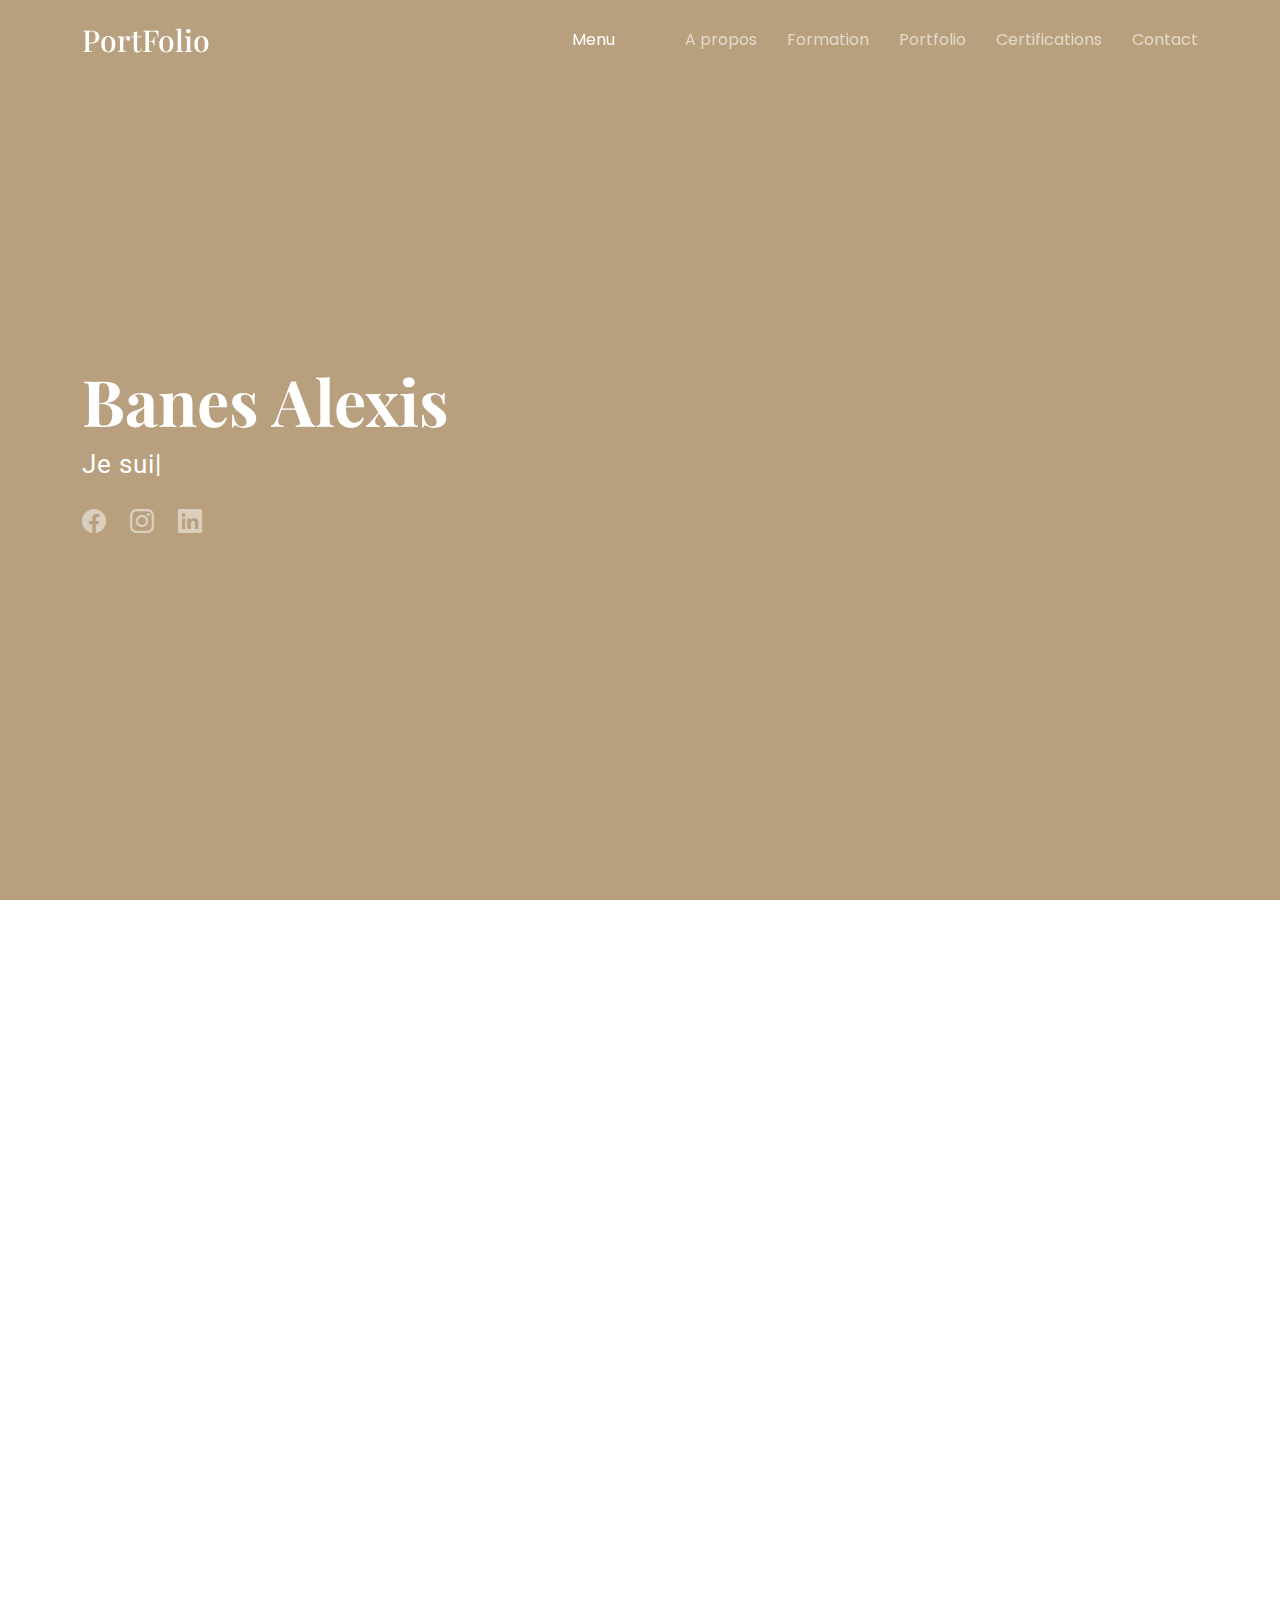
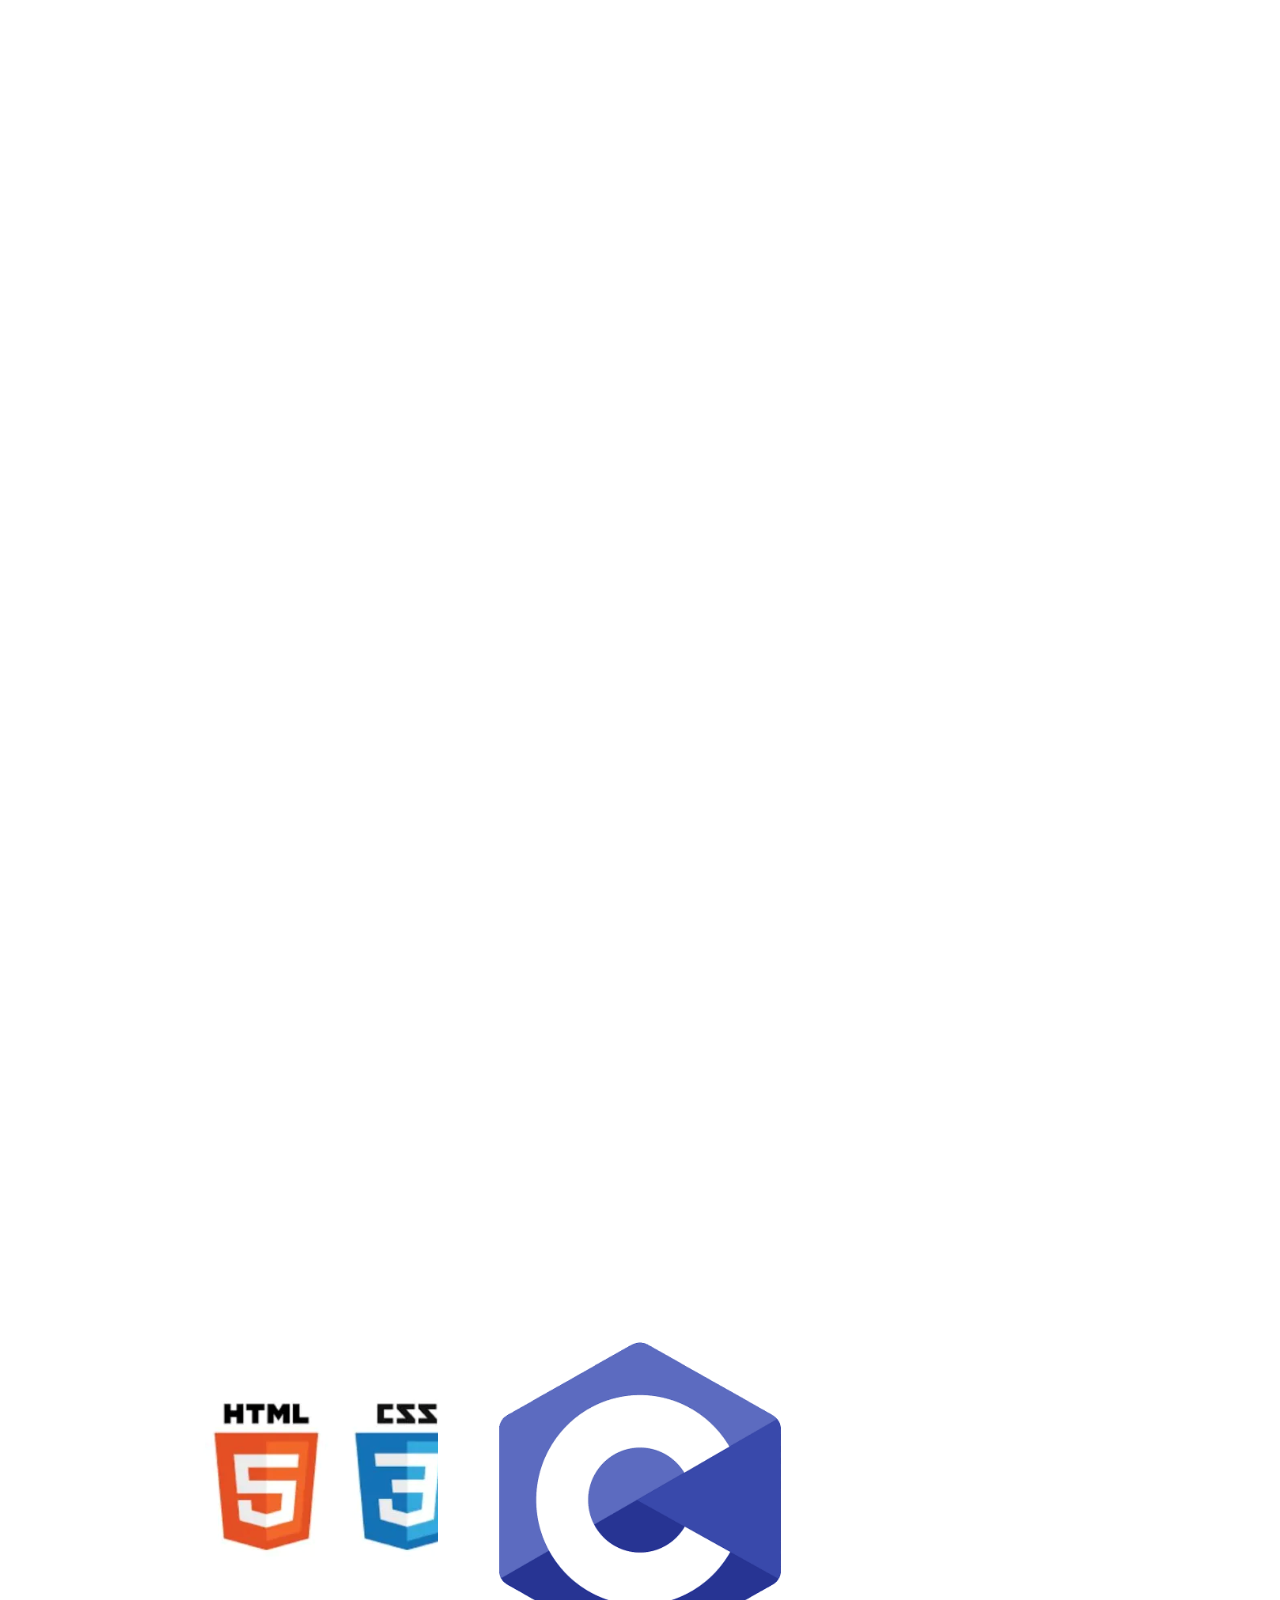
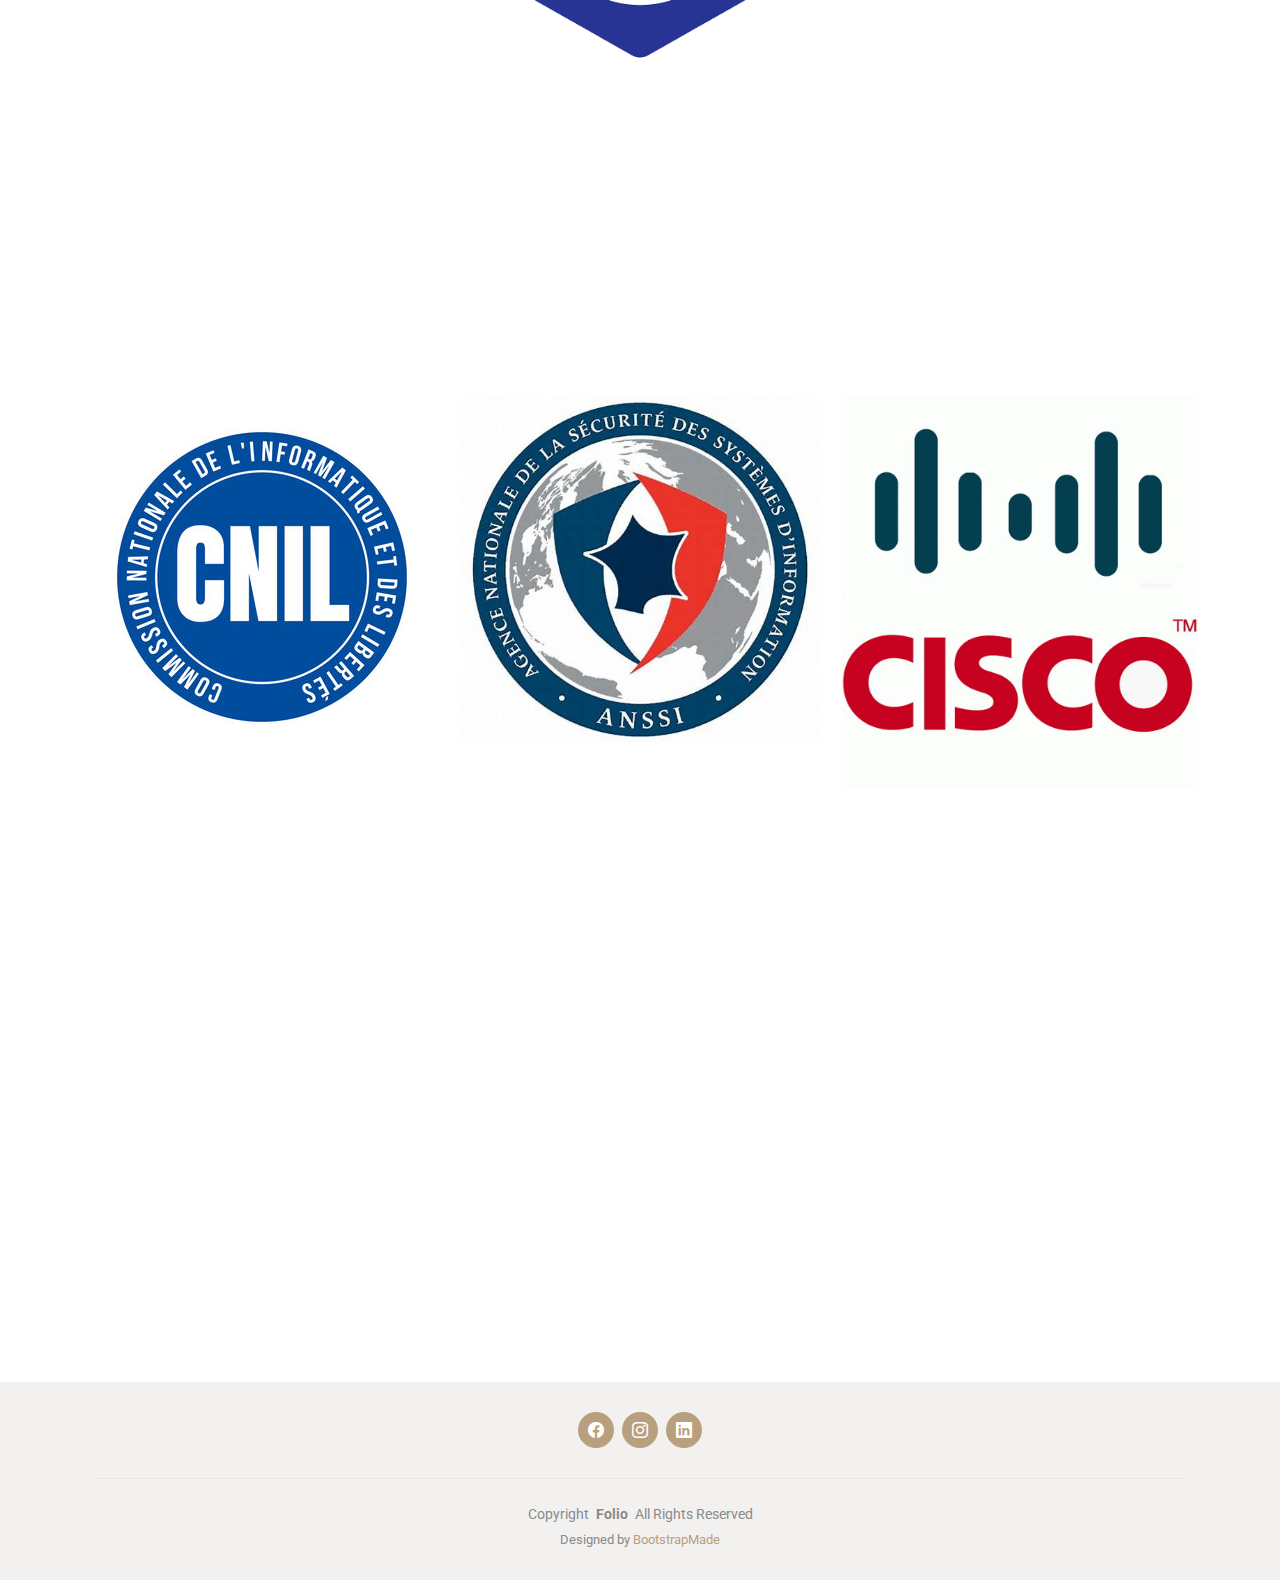
<file: index.html>
<!DOCTYPE html>
<html lang="fr">

<head>
  <meta charset="utf-8">
  <meta content="width=device-width, initial-scale=1.0" name="viewport">
  <title>PortFolio Banes Alexis</title>
  <meta name="description" content="">
  <meta name="keywords" content="">

  <!-- Favicons -->
  <link href="assets\img\lettre-b-autocollant.jpg" rel="icon">
  <link href="assets/img/apple-touch-icon.png" rel="apple-touch-icon">

  <!-- Fonts -->
  <link href="https://fonts.googleapis.com" rel="preconnect">
  <link href="https://fonts.gstatic.com" rel="preconnect" crossorigin>
  <link href="https://fonts.googleapis.com/css2?family=Roboto:ital,wght@0,100;0,300;0,400;0,500;0,700;0,900;1,100;1,300;1,400;1,500;1,700;1,900&family=Poppins:ital,wght@0,100;0,200;0,300;0,400;0,500;0,600;0,700;0,800;0,900;1,100;1,200;1,300;1,400;1,500;1,600;1,700;1,800;1,900&family=Playfair+Display:ital,wght@0,400;0,500;0,600;0,700;0,800;0,900;1,400;1,500;1,600;1,700;1,800;1,900&display=swap" rel="stylesheet">

  <!-- Vendor CSS Files -->
  <link href="assets/vendor/bootstrap/css/bootstrap.min.css" rel="stylesheet">
  <link href="assets/vendor/bootstrap-icons/bootstrap-icons.css" rel="stylesheet">
  <link href="assets/vendor/aos/aos.css" rel="stylesheet">
  <link href="assets/vendor/swiper/swiper-bundle.min.css" rel="stylesheet">
  <link href="assets/vendor/glightbox/css/glightbox.min.css" rel="stylesheet">

  <!-- Main CSS File -->
  <link href="assets/css/main.css" rel="stylesheet">

  <!-- =======================================================
  * Template Name: Folio
  * Template URL: https://bootstrapmade.com/folio-bootstrap-portfolio-template/
  * Updated: Aug 08 2024 with Bootstrap v5.3.3
  * Author: BootstrapMade.com
  * License: https://bootstrapmade.com/license/
  ======================================================== -->
</head>

<body class="index-page">

  <header id="header" class="header d-flex align-items-center fixed-top">
    <div class="container-fluid container-xl position-relative d-flex align-items-center justify-content-between">

      <a href="index.html" class="logo d-flex align-items-center">
        <!-- Uncomment the line below if you also wish to use an image logo -->
        <!-- <img src="assets/img/logo.png" alt=""> -->
        <h1 class="sitename">PortFolio</h1>
      </a>

      <nav id="navmenu" class="navmenu">
        <ul>
          <li><a href="#hero" class="active">Menu</Menu><Menu></Menu></a></li>
          <li><a href="#about">A propos</a></li>
          <li><a href="#Formation">Formation</a></li>
          <li><a href="#portfolio">Portfolio</a></li>
          <li><a href="#Certifications">Certifications</a></li>
          <!-- <li class="dropdown"><a href="#"><span>Documents</span> <i class="bi bi-chevron-down toggle-dropdown"></i></a>
            <ul>
              <li><a href="assets/img/cv.pdf">CV</a></li>
              <li><a href="assets/img/lettre.pdf">Lettre de motivation</a></li>     
            </ul>
          </li> -->
          <li><a href="#contact">Contact</a></li>
        </ul>
        <i class="mobile-nav-toggle d-xl-none bi bi-list"></i>
      </nav>

    </div>
  </header>

  <main class="main">

    <!-- Hero Section -->
    <section id="hero" class="hero section dark-background">


      <div class="container" data-aos="fade-up" data-aos-delay="100">
        <h2>Banes Alexis<br></h2>
        
        <p>  <span class="typed" data-typed-items="Je suis en Deuxième année de BTS Sio, Je suis Apprentie Technicien Réseaux, Au lycée Marc Bloch à Sérignan"></span></p>
        <div class="social-links">
          <a href="#"><i class="bi bi-facebook"></i></a>
          <a href="https://www.instagram.com/_alexis_bns_/"><i class="bi bi-instagram"></i></a>
          <a href="https://www.linkedin.com/in/alexis-banes-88a093336?utm_source=share&utm_campaign=share_via&utm_content=profile&utm_medium=android_app"><i class="bi bi-linkedin"></i></a>
        </div>
        
      </div>

    </section><!-- /Hero Section -->

    <!-- About Section -->
    <section id="about" class="about section">

      <!-- Section Title -->
      <div class="container section-title" data-aos="fade-up">
        <h2>A propos</h2>

      </div><!-- End Section Title -->

      <div class="container" data-aos="fade-up" data-aos-delay="100">

        <div class="row gy-4 justify-content-between">
          <div class="col-lg-4 profile-img align-self-start">
            <img src="assets\img\photo.jpg" class="img-fluid" alt="">
          </div>
          <div class="col-lg-7 content">
            <h3>Actuellement, je suis en Deuxième année du BTS SIO.</h3>
            <p>
              À la recherche d'un stage dans le domaine des Réseaux informatique.
            </p>
            <ul>
              <li><i class="bi bi-check2-all"></i> <span>J'ai déjà effectué plusieurs stages auparavant, que vous pourrez constater sur mon CV.</span></li>
              <li><i class="bi bi-check2-all"></i> <span>Je suis investie et à l'écoute.</span></li>
              <li><i class="bi bi-check2-all"></i> <span>Je suis à la recherche d'un stage dans le domaine des Systèmes et Réseaux informatique du lundi 12 Janvier 2026 au vendredi 20 Février 2026.</span></li>
            </ul>
          </div>
        </div>

      </div>

    </section><!-- /About Section -->

    <!-- Services Section -->
    <section id="Formation" class="services section">

      <!-- Section Title -->
      <div class="container section-title" data-aos="fade-up">
        <h2>Formation en milieu professionnel</h2>
      </div><!-- End Section Title -->

      <div class="container">
            <center>
              <div class="row gy-4">

                <div class="col-lg-4 col-md-6 service-item d-flex" data-aos="fade-up" data-aos-delay="100">
                  <div class="icon flex-shrink-0"><i class="bi bi-briefcase"></i></div>
                  <div>
                    <h4 class="title">Poli Chamberedon</h4>
                    <p class="description"> Service après-vente</p>
                    <p class="description">3 semaines de Stages</p>
                  </div>
                </div>
          <!-- End Service Item -->
            
              <div class="col-lg-4 col-md-6 service-item d-flex" data-aos="fade-up" data-aos-delay="200">
                <div class="icon flex-shrink-0"><i class="bi bi-card-checklist"></i></div>
                <div>
                  <h4 class="title">Service informatique Centre Hospitalier de Béziers</h4>
                  <p class="description">Technicien réseaux informatiques</p>
                  <p class="description">8 semaines de Stages</p>
                </div>
              </div><!-- End Service Item -->

              <div class="col-lg-4 col-md-6 service-item d-flex" data-aos="fade-up" data-aos-delay="300">
                <div class="icon flex-shrink-0"><i class="bi bi-bar-chart"></i></div>
                <div>
                  <h4 class="title">Absys informatique</h4>
                  <p class="description">Technicien réseaux informatiques</p>
                  <p class="description">4 semaines de Stages</p>
                </div>
              </div><!-- End Service Item -->

              <div class="col-lg-4 col-md-6 service-item d-flex" data-aos="fade-up" data-aos-delay="400">
                <div class="icon flex-shrink-0"><i class="bi bi-binoculars"></i></div>
                <div>
                  <h4 class="title">Sia_12 informatique</h4>
                  <p class="description">Technicien réseaux informatiques</p>
                  <p class="description">4 semaines de Stages</p>
                </div>
              </div><!-- End Service Item -->

              <div class="col-lg-4 col-md-6 service-item d-flex" data-aos="fade-up" data-aos-delay="400">
                <div class="icon flex-shrink-0"><i class="bi bi-binoculars"></i></div>
                <div>
                  <h4 class="title">2isp Informatique</h4>
                  <p class="description">Technicien Réseaux informatiques</p>
                  <p class="description">8 semaines de Stages</p>
                </div>
              </div><!-- End Service Item -->
            </center>
          

        </div>

      </div>

    </section><!-- /Services Section -->

    <!-- Testimonials Section -->
   

          </div>
          <div class="swiper-pagination"></div>
        </div>

      </div>

    </section><!-- /Testimonials Section -->

    <!-- Portfolio Section -->
    <section id="portfolio" class="portfolio section">

      <!-- Section Title -->
      <div class="container section-title" data-aos="fade-up">
        <h2>Portfolio</h2>
        <p>Vous trouverez ci-joint mon CV ainsi que ma lettre de motivation.</p>
      </div><!-- End Section Title -->

      <div class="container">

        <div class="isotope-layout" data-default-filter="*" data-layout="masonry" data-sort="original-order">

          <ul class="portfolio-filters isotope-filters" data-aos="fade-up" data-aos-delay="100">
            <li data-filter="*" class="filter-active">All</li>
            <li data-filter=".filter-product">CV</li>
            <li data-filter=".filter-branding">Lettre de motivation</li>
          </ul><!-- End Portfolio Filters -->

          <div class="row gy-4 isotope-container" data-aos="fade-up" data-aos-delay="200">

            

            <div class="col-lg-4 col-md-6 portfolio-item isotope-item filter-product">
              <div class="portfolio-content h-100">
                <img src="assets/img/cv.png" class="img-fluid" alt="">
                <div class="portfolio-info">
                  <h4></h4>
                  <p></p>
                  <a href="assets/img/cv.png" title="Product 1" data-gallery="portfolio-gallery-product" class="glightbox preview-link"><i class="bi bi-zoom-in"></i></a>
                  <a href="portfolio-details.html" title="More Details" class="details-link"><i class="bi bi-link-45deg"></i></a>
                </div>
              </div>
            </div><!-- End Portfolio Item -->

            <div class="col-lg-4 col-md-6 portfolio-item isotope-item filter-branding">
              <div class="portfolio-content h-100">
                <img src="assets\img\lettre de motivation.png" class="img-fluid" alt="">
                <div class="portfolio-info">
                  <h4></h4>
                  <p></p>
                  <a href="assets\img\lettre de motivation.png" title="Branding 1" data-gallery="portfolio-gallery-branding" class="glightbox preview-link"><i class="bi bi-zoom-in"></i></a>
                  <a href="details-lettre.html" title="More Details" class="details-link"><i class="bi bi-link-45deg"></i></a>
                </div>
              </div>
            </div><!-- End Portfolio Item -->

            
            </div><!-- End Portfolio Item -->

          </div><!-- End Portfolio Container -->

        </div>

      </div>

    </section><!-- /Portfolio Section -->

    <!-- Pricing Section -->
    <section id="pricing" class="pricing section">

      
      
      <section id="Certifications" class="portfolio section">
        <div class="container">
          <!-- Section Title -->
      <div class="container section-title" data-aos="fade-up">
        <h2>Mes Certifications</h2>
        <p>Dans le développement web</p>
      </div><!-- End Section Title -->

          <div class="row gy-4">
            <div class="col-lg-4 col-md-6 portfolio-item isotope-item filter-product">
              <div class="portfolio-content h-100">
                <img src="assets/img/htmlcss.png" >
                <div class="portfolio-info">
                  <a href=""></a>
                  <a href="assets/img/langage%20htmlcss.pdf" data-gallery="portfolio-gallery-branding" class="glightbox preview-link">Certificat</a>
                </div>
              </div>
            </div><!-- End Portfolio Item -->
            <div class="col-lg-4 col-md-6 portfolio-item isotope-item filter-branding">
              <div class="portfolio-content h-100">
                <img src="assets\img\C.png" class="img-fluid" alt="">
                <div class="portfolio-info">
                  <a href="assets/img/langage%20c.pdf" data-gallery="portfolio-gallery-branding" class="glightbox preview-link">Certificat</a>  
                </div>
              </div>
            </div><!-- End Portfolio Item -->
          </div>
          

         
        </div>

      </div>

    </section><!-- /Pricing Section -->

    <section id="pricing" class="pricing section">

      
      
      <section id="Certifications" class="portfolio section">
        <div class="container">
          <!-- Section Title -->
      <div class="container section-title" data-aos="fade-up">
        <h2>Mes Certifications</h2>
        <p>Dans le domaine des réseaux informatique</p>
      </div><!-- End Section Title -->

          <div class="row gy-4">
            <div class="col-lg-4 col-md-6 portfolio-item isotope-item filter-product">
              <div class="portfolio-content h-100">
                <img src="assets/img/cnil" >
                <div class="portfolio-info">
                  <a href=""></a>
                  <a href="assets/img/cnil.pdf" data-gallery="portfolio-gallery-branding" class="glightbox preview-link">Certificat</a>
                </div>
              </div>
            </div><!-- End Portfolio Item -->
            <div class="col-lg-4 col-md-6 portfolio-item isotope-item filter-branding">
              <div class="portfolio-content h-100">
                <img src="assets\img\anssi.png" class="img-fluid" alt="">
                <div class="portfolio-info">
                  <a href="assets/img/anssi.pdf" data-gallery="portfolio-gallery-branding" class="glightbox preview-link">Certificat</a>  
                </div>
              </div>
            </div><!-- End Portfolio Item -->
            <div class="col-lg-4 col-md-6 portfolio-item isotope-item filter-branding">
              <div class="portfolio-content h-100">
                <img src="assets\img\cisco.jpg" class="img-fluid" alt="">
                <div class="portfolio-info">
                  <a href="assets/img/cisco.pdf" data-gallery="portfolio-gallery-branding" class="glightbox preview-link">Certificat</a>  
                </div>
              </div>
            </div><!-- End Portfolio Item -->
          </div>
          

         
        </div>

      </div>

    </section><!-- /Pricing Section -->

    <!-- Contact Section -->
    <section id="contact" class="contact section">

      <!-- Section Title -->
      <div class="container section-title" data-aos="fade-up">
        <h2>Contact</h2>
        <p>Voici tout mes moyens de Communications</p>
      </div><!-- End Section Title -->

      <div class="container" data-aos="fade-up" data-aos-delay="100">

        <div class="info-wrap" data-aos="fade-up" data-aos-delay="200">
          <div class="row gy-5">

            <div class="col-lg-4">
              <div class="info-item d-flex align-items-center">
                <i class="bi bi-geo-alt flex-shrink-0"></i>
                <div>
                  <h3>Adresse</h3>
                 <p>3 Allée des Tamaris Le clos Saint Alban 34320 Neffies</p>
                </div>
              </div>
            </div><!-- End Info Item -->

            <div class="col-lg-4">
              <div class="info-item d-flex align-items-center">
                <i class="bi bi-telephone flex-shrink-0"></i>
                <div>
                  <h3>Communication téléphonique<br></h3>
                  <p><a href="tel:+33788335122">+33788335122</a></p>
                </div>
              </div>
            </div><!-- End Info Item -->

            <div class="col-lg-4">
              <div class="info-item d-flex align-items-center">
                <i class="bi bi-envelope flex-shrink-0"></i>
                <div>
                  <h3>Message électronique</h3>
                  <a >a.banes@btssio.net</a>
                </div>
              </div>
            </div><!-- End Info Item -->

          </div>
        </div>

        <!-- <form action="forms/contact.php" method="post" class="php-email-form" data-aos="fade-up" data-aos-delay="300">
          <div class="row gy-4">

            <div class="col-md-6">
              <input type="text" name="name" class="form-control" placeholder="Votre nom" required="">
            </div>

            <div class="col-md-6 ">
              <input type="email" class="form-control" name="email" placeholder="Votre Email" required="">
            </div>

            <div class="col-md-12">
              <input type="text" class="form-control" name="subject" placeholder="Objet" required="">
            </div>

            <div class="col-md-12">
              <textarea class="form-control" name="message" rows="6" placeholder="Message" required=""></textarea>
            </div>

            <div class="col-md-12 text-center">
              <div class="loading">Loading</div>
              <div class="error-message"></div>
              <div class="sent-message">Your message has been sent. Thank you!</div>

              <button type="submit">Envoyer votre Message</button>
            </div>

          </div>
        </form>End Contact Form -->

      </div>

    </section><!-- /Contact Section -->

  </main>

  <footer id="footer" class="footer light-background">
    <div class="container">
      <div class="social-links d-flex justify-content-center">
        <a href="#"><i class="bi bi-facebook"></i></a>
        <a href="https://www.instagram.com/_alexis_bns_/"><i class="bi bi-instagram"></i></a>
        <a href="https://www.linkedin.com/in/alexis-banes-88a093336?utm_source=share&utm_campaign=share_via&utm_content=profile&utm_medium=android_app"><i class="bi bi-linkedin"></i></a>
      </div>
      <div class="container">
        <div class="copyright">
          <span>Copyright</span> <strong class="px-1 sitename">Folio</strong> <span>All Rights Reserved</span>
        </div>
        <div class="credits">
          <!-- All the links in the footer should remain intact. -->
          <!-- You can delete the links only if you've purchased the pro version. -->
          <!-- Licensing information: https://bootstrapmade.com/license/ -->
          <!-- Purchase the pro version with working PHP/AJAX contact form: [buy-url] -->
          Designed by <a href="https://bootstrapmade.com/">BootstrapMade</a>
        </div>
      </div>
    </div>
  </footer>

  <!-- Scroll Top -->
  <a href="#" id="scroll-top" class="scroll-top d-flex align-items-center justify-content-center"><i class="bi bi-arrow-up-short"></i></a>

  <!-- Preloader -->
  <div id="preloader"></div>

  <!-- Vendor JS Files -->
  <script src="assets/vendor/bootstrap/js/bootstrap.bundle.min.js"></script>
  <script src="assets/vendor/php-email-form/validate.js"></script>
  <script src="assets/vendor/aos/aos.js"></script>
  <script src="assets/vendor/typed.js/typed.umd.js"></script>
  <script src="assets/vendor/swiper/swiper-bundle.min.js"></script>
  <script src="assets/vendor/glightbox/js/glightbox.min.js"></script>
  <script src="assets/vendor/imagesloaded/imagesloaded.pkgd.min.js"></script>
  <script src="assets/vendor/isotope-layout/isotope.pkgd.min.js"></script>

  <!-- Main JS File -->
  <script src="assets/js/main.js"></script>

</body>

</html>
</file>
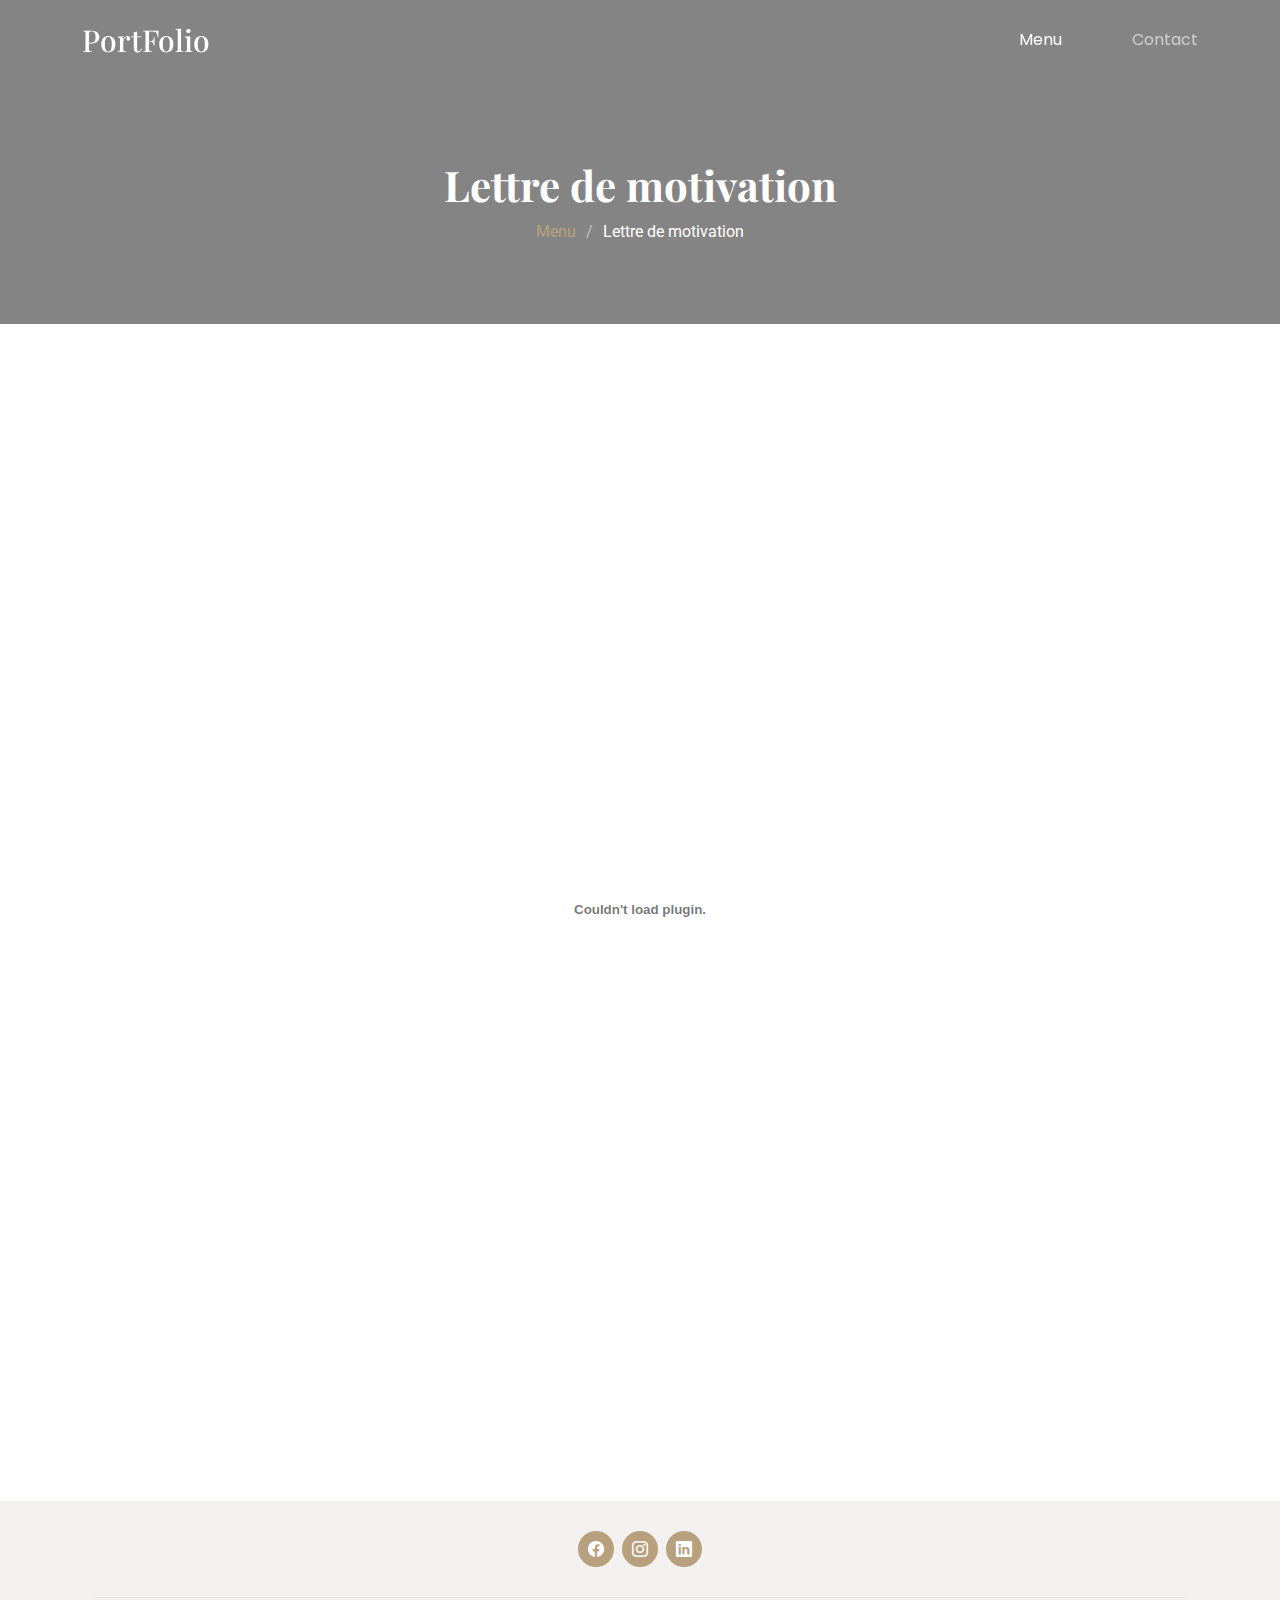
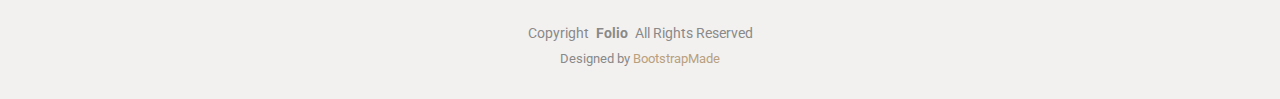
<file: details-lettre.html>
<!DOCTYPE html>
<html lang="fr">

<head>
  <meta charset="utf-8">
  <meta content="width=device-width, initial-scale=1.0" name="viewport">
  <title>Portfolio Details - Folio Bootstrap Template</title>
  <meta name="description" content="">
  <meta name="keywords" content="">
  <script src="https://translate.google.com/translate_a/element.js?cb=googleTranslateElementInit"></script>

  <!-- Favicons -->
  <link href="assets/img/favicon.png" rel="icon">
  <link href="assets/img/apple-touch-icon.png" rel="apple-touch-icon">

  <!-- Fonts -->
  <link href="https://fonts.googleapis.com" rel="preconnect">
  <link href="https://fonts.gstatic.com" rel="preconnect" crossorigin>
  <link href="https://fonts.googleapis.com/css2?family=Roboto:ital,wght@0,100;0,300;0,400;0,500;0,700;0,900;1,100;1,300;1,400;1,500;1,700;1,900&family=Poppins:ital,wght@0,100;0,200;0,300;0,400;0,500;0,600;0,700;0,800;0,900;1,100;1,200;1,300;1,400;1,500;1,600;1,700;1,800;1,900&family=Playfair+Display:ital,wght@0,400;0,500;0,600;0,700;0,800;0,900;1,400;1,500;1,600;1,700;1,800;1,900&display=swap" rel="stylesheet">

  <!-- Vendor CSS Files -->
  <link href="assets/vendor/bootstrap/css/bootstrap.min.css" rel="stylesheet">
  <link href="assets/vendor/bootstrap-icons/bootstrap-icons.css" rel="stylesheet">
  <link href="assets/vendor/aos/aos.css" rel="stylesheet">
  <link href="assets/vendor/swiper/swiper-bundle.min.css" rel="stylesheet">
  <link href="assets/vendor/glightbox/css/glightbox.min.css" rel="stylesheet">

  <!-- Main CSS File -->
  <link href="assets/css/main.css" rel="stylesheet">

  <!-- =======================================================
  * Template Name: Folio
  * Template URL: https://bootstrapmade.com/folio-bootstrap-portfolio-template/
  * Updated: Aug 08 2024 with Bootstrap v5.3.3
  * Author: BootstrapMade.com
  * License: https://bootstrapmade.com/license/
  ======================================================== -->
</head>

<body class="portfolio-details-page">

  <header id="header" class="header d-flex align-items-center fixed-top">
    <div class="container-fluid container-xl position-relative d-flex align-items-center justify-content-between">

      <a href="index.html" class="logo d-flex align-items-center">
        <!-- Uncomment the line below if you also wish to use an image logo -->
        <!-- <img src="assets/img/logo.png" alt=""> -->
        <h1 class="sitename">PortFolio</h1>
      </a>

      <nav id="navmenu" class="navmenu">
        <ul>
          <li><a href="index.html" class="active">Menu</Menu><Menu></Menu></a></li>
          <!-- <li class="dropdown"><a href="#"><span>Documents</span> <i class="bi bi-chevron-down toggle-dropdown"></i></a>
            <ul>
              <li><a href="assets/img/cv.pdf">CV</a></li>
              <li><a href="assets/img/lettre.pdf">Lettre de motivation</a></li>     
            </ul>
          </li> -->
          <li><a href="#contact">Contact</a></li>
        </ul>
        <i class="mobile-nav-toggle d-xl-none bi bi-list"></i>
      </nav>

    </div>
  </header>

  <main class="main">

    <!-- Page Title -->
    <div class="page-title dark-background">
      <div class="container position-relative">
        <h1>Lettre de motivation</h1>
        <nav class="breadcrumbs">
          <ol>
            <li><a href="index.html">Menu</a></li>
            <li class="current">Lettre de motivation</li>
          </ol>
        </nav>
      </div>
    </div><!-- End Page Title -->

    <!-- Portfolio Details Section -->
    <section id="portfolio-details" class="portfolio-details section">
        <center>
      <embed src="assets/img/lettre.pdf" width="1000" height="1050">
      </center>

    </section><!-- /Portfolio Details Section -->

  </main>

  <footer id="contact" class="footer light-background">
    <div class="container">
      <div class="social-links d-flex justify-content-center">
        <a href="#"><i class="bi bi-facebook"></i></a>
        <a href="https://www.instagram.com/_alexis_bns_/"><i class="bi bi-instagram"></i></a>
        <a href="https://www.linkedin.com/in/alexis-banes-88a093336?utm_source=share&utm_campaign=share_via&utm_content=profile&utm_medium=android_app"><i class="bi bi-linkedin"></i></a>
      </div>
      <div class="container">
        <div class="copyright">
          <span>Copyright</span> <strong class="px-1 sitename">Folio</strong> <span>All Rights Reserved</span>
        </div>
        <div class="credits">
          <!-- All the links in the footer should remain intact. -->
          <!-- You can delete the links only if you've purchased the pro version. -->
          <!-- Licensing information: https://bootstrapmade.com/license/ -->
          <!-- Purchase the pro version with working PHP/AJAX contact form: [buy-url] -->
          Designed by <a href="https://bootstrapmade.com/">BootstrapMade</a>
        </div>
      </div>
    </div>
  </footer>

  <!-- Scroll Top -->
  <a href="#" id="scroll-top" class="scroll-top d-flex align-items-center justify-content-center"><i class="bi bi-arrow-up-short"></i></a>

  <!-- Preloader -->
  <div id="preloader"></div>

  <!-- Vendor JS Files -->
  <script src="assets/vendor/bootstrap/js/bootstrap.bundle.min.js"></script>
  <script src="assets/vendor/php-email-form/validate.js"></script>
  <script src="assets/vendor/aos/aos.js"></script>
  <script src="assets/vendor/typed.js/typed.umd.js"></script>
  <script src="assets/vendor/swiper/swiper-bundle.min.js"></script>
  <script src="assets/vendor/glightbox/js/glightbox.min.js"></script>
  <script src="assets/vendor/imagesloaded/imagesloaded.pkgd.min.js"></script>
  <script src="assets/vendor/isotope-layout/isotope.pkgd.min.js"></script>

  <!-- Main JS File -->
  <script src="assets/js/main.js"></script>

</body>

</html>
</file>
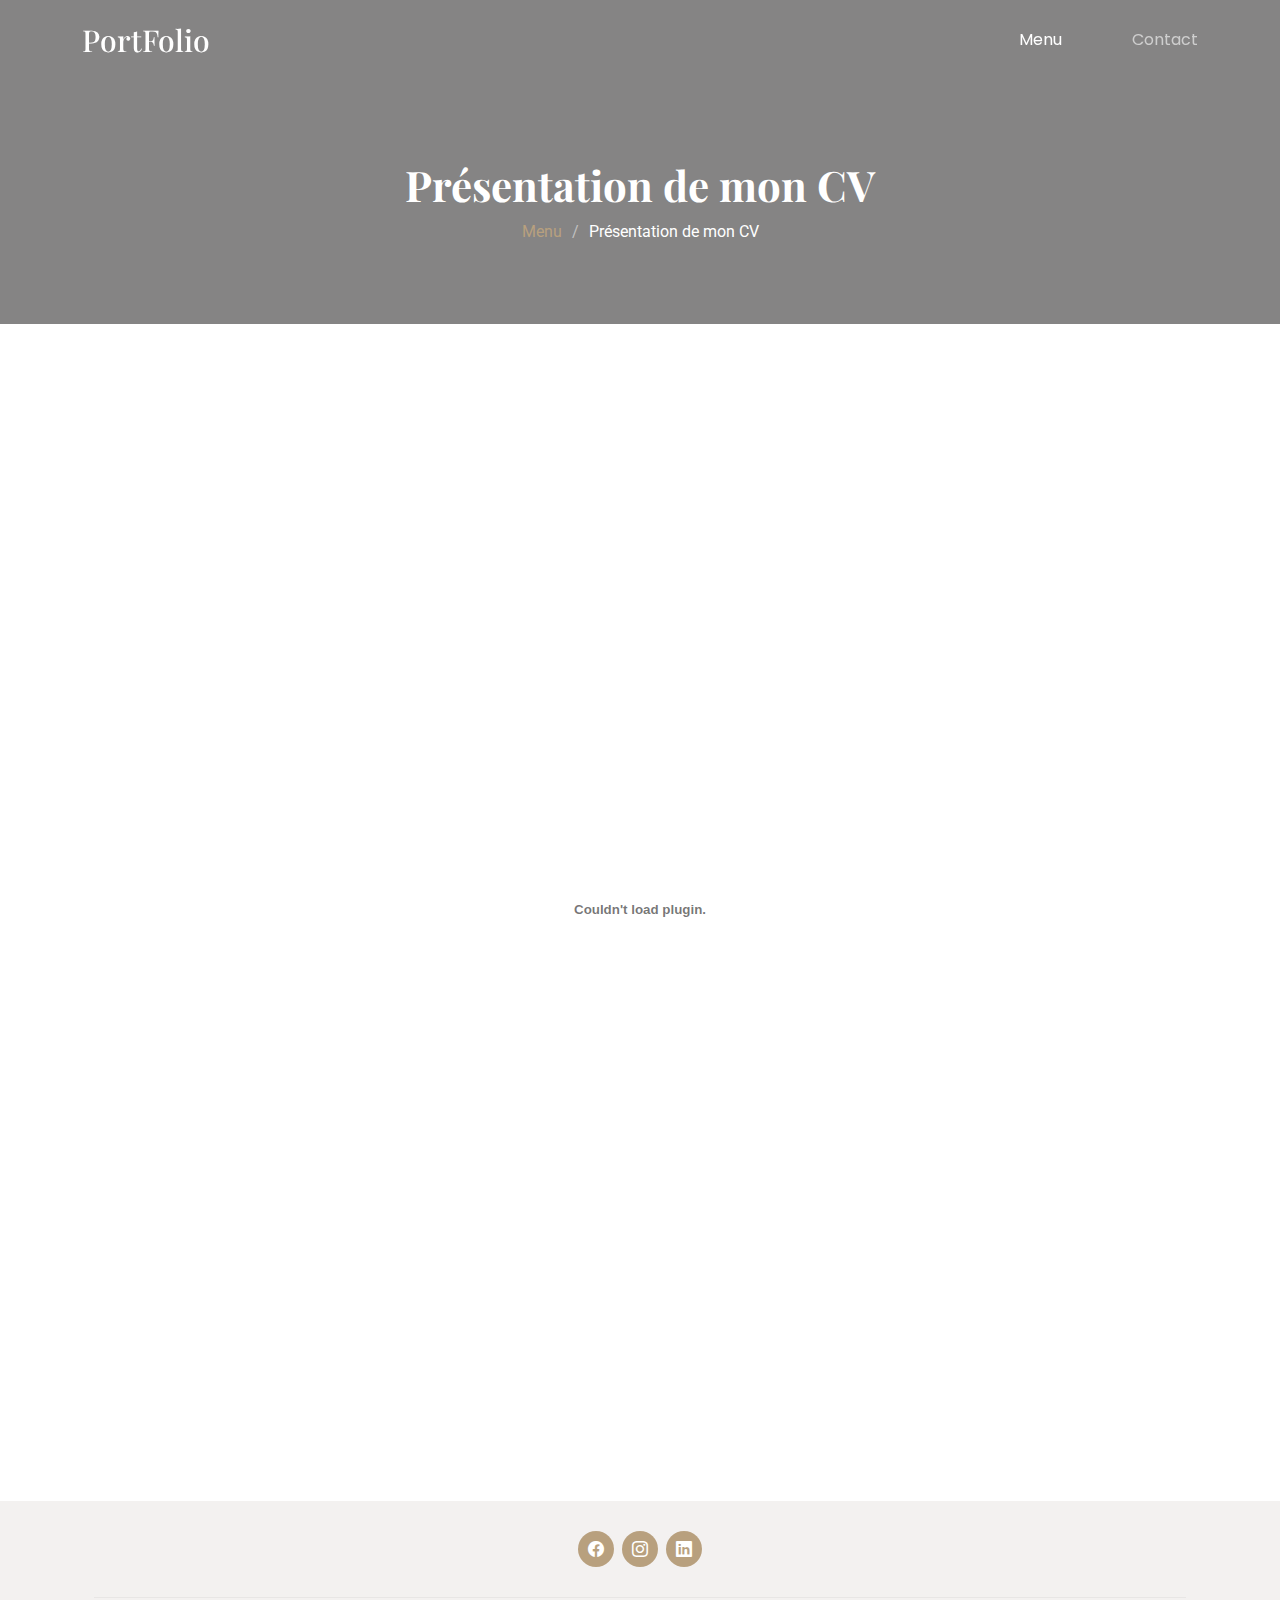
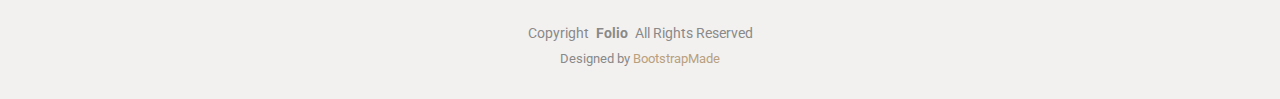
<file: portfolio-details.html>
<!DOCTYPE html>
<html lang="fr">

<head>
  <meta charset="utf-8">
  <meta content="width=device-width, initial-scale=1.0" name="viewport">
  <title>Portfolio Details - Folio Bootstrap Template</title>
  <meta name="description" content="">
  <meta name="keywords" content="">

  <!-- Favicons -->
  <link href="assets/img/favicon.png" rel="icon">
  <link href="assets/img/apple-touch-icon.png" rel="apple-touch-icon">

  <!-- Fonts -->
  <link href="https://fonts.googleapis.com" rel="preconnect">
  <link href="https://fonts.gstatic.com" rel="preconnect" crossorigin>
  <link href="https://fonts.googleapis.com/css2?family=Roboto:ital,wght@0,100;0,300;0,400;0,500;0,700;0,900;1,100;1,300;1,400;1,500;1,700;1,900&family=Poppins:ital,wght@0,100;0,200;0,300;0,400;0,500;0,600;0,700;0,800;0,900;1,100;1,200;1,300;1,400;1,500;1,600;1,700;1,800;1,900&family=Playfair+Display:ital,wght@0,400;0,500;0,600;0,700;0,800;0,900;1,400;1,500;1,600;1,700;1,800;1,900&display=swap" rel="stylesheet">

  <!-- Vendor CSS Files -->
  <link href="assets/vendor/bootstrap/css/bootstrap.min.css" rel="stylesheet">
  <link href="assets/vendor/bootstrap-icons/bootstrap-icons.css" rel="stylesheet">
  <link href="assets/vendor/aos/aos.css" rel="stylesheet">
  <link href="assets/vendor/swiper/swiper-bundle.min.css" rel="stylesheet">
  <link href="assets/vendor/glightbox/css/glightbox.min.css" rel="stylesheet">

  <!-- Main CSS File -->
  <link href="assets/css/main.css" rel="stylesheet">

  <!-- =======================================================
  * Template Name: Folio
  * Template URL: https://bootstrapmade.com/folio-bootstrap-portfolio-template/
  * Updated: Aug 08 2024 with Bootstrap v5.3.3
  * Author: BootstrapMade.com
  * License: https://bootstrapmade.com/license/
  ======================================================== -->
</head>

<body class="portfolio-details-page">

  <header id="header" class="header d-flex align-items-center fixed-top">
    <div class="container-fluid container-xl position-relative d-flex align-items-center justify-content-between">

      <a href="index.html" class="logo d-flex align-items-center">
        <!-- Uncomment the line below if you also wish to use an image logo -->
        <!-- <img src="assets/img/logo.png" alt=""> -->
        <h1 class="sitename">PortFolio</h1>
      </a>

      <nav id="navmenu" class="navmenu">
        <ul>
          <li><a href="index.html" class="active">Menu</Menu><Menu></Menu></a></li>
          <!-- <li class="dropdown"><a href="#"><span>Documents</span> <i class="bi bi-chevron-down toggle-dropdown"></i></a>
            <ul>
              <li><a href="assets/img/cv.pdf">CV</a></li>
              <li><a href="assets/img/lettre.pdf">Lettre de motivation</a></li>     
            </ul>
          </li> -->
          <li><a href="#contact">Contact</a></li>
        </ul>
        <i class="mobile-nav-toggle d-xl-none bi bi-list"></i>
      </nav>

    </div>
  </header>

  <main class="main">

    <!-- Page Title -->
    <div class="page-title dark-background">
      <div class="container position-relative">
        <h1>Présentation de mon CV</h1>
        <nav class="breadcrumbs">
          <ol>
            <li><a href="index.html">Menu</a></li>
            <li class="current">Présentation de mon CV</li>
          </ol>
        </nav>
      </div>
    </div><!-- End Page Title -->

    <!-- Portfolio Details Section -->
    <section id="portfolio-details" class="portfolio-details section">
      <center>
      <embed src="assets/img/cv.pdf" width="1000" height="1050">
      </center>

    </section><!-- /Portfolio Details Section -->

  </main>

  <footer id="contact" class="footer light-background">
    <div class="container" >
      <div class="social-links d-flex justify-content-center">
        <a href="#"><i class="bi bi-facebook"></i></a>
        <a href="https://www.instagram.com/_alexis_bns_/"><i class="bi bi-instagram"></i></a>
        <a href="https://www.linkedin.com/in/alexis-banes-88a093336?utm_source=share&utm_campaign=share_via&utm_content=profile&utm_medium=android_app"><i class="bi bi-linkedin"></i></a>
      </div>
      <div class="container">
        <div class="copyright">
          <span>Copyright</span> <strong class="px-1 sitename">Folio</strong> <span>All Rights Reserved</span>
        </div>
        <div class="credits">
          <!-- All the links in the footer should remain intact. -->
          <!-- You can delete the links only if you've purchased the pro version. -->
          <!-- Licensing information: https://bootstrapmade.com/license/ -->
          <!-- Purchase the pro version with working PHP/AJAX contact form: [buy-url] -->
          Designed by <a href="https://bootstrapmade.com/">BootstrapMade</a>
        </div>
      </div>
    </div>
  </footer>

  <!-- Scroll Top -->
  <a href="#" id="scroll-top" class="scroll-top d-flex align-items-center justify-content-center"><i class="bi bi-arrow-up-short"></i></a>

  <!-- Preloader -->
  <div id="preloader"></div>

  <!-- Vendor JS Files -->
  <script src="assets/vendor/bootstrap/js/bootstrap.bundle.min.js"></script>
  <script src="assets/vendor/php-email-form/validate.js"></script>
  <script src="assets/vendor/aos/aos.js"></script>
  <script src="assets/vendor/typed.js/typed.umd.js"></script>
  <script src="assets/vendor/swiper/swiper-bundle.min.js"></script>
  <script src="assets/vendor/glightbox/js/glightbox.min.js"></script>
  <script src="assets/vendor/imagesloaded/imagesloaded.pkgd.min.js"></script>
  <script src="assets/vendor/isotope-layout/isotope.pkgd.min.js"></script>

  <!-- Main JS File -->
  <script src="assets/js/main.js"></script>

</body>

</html>
</file>
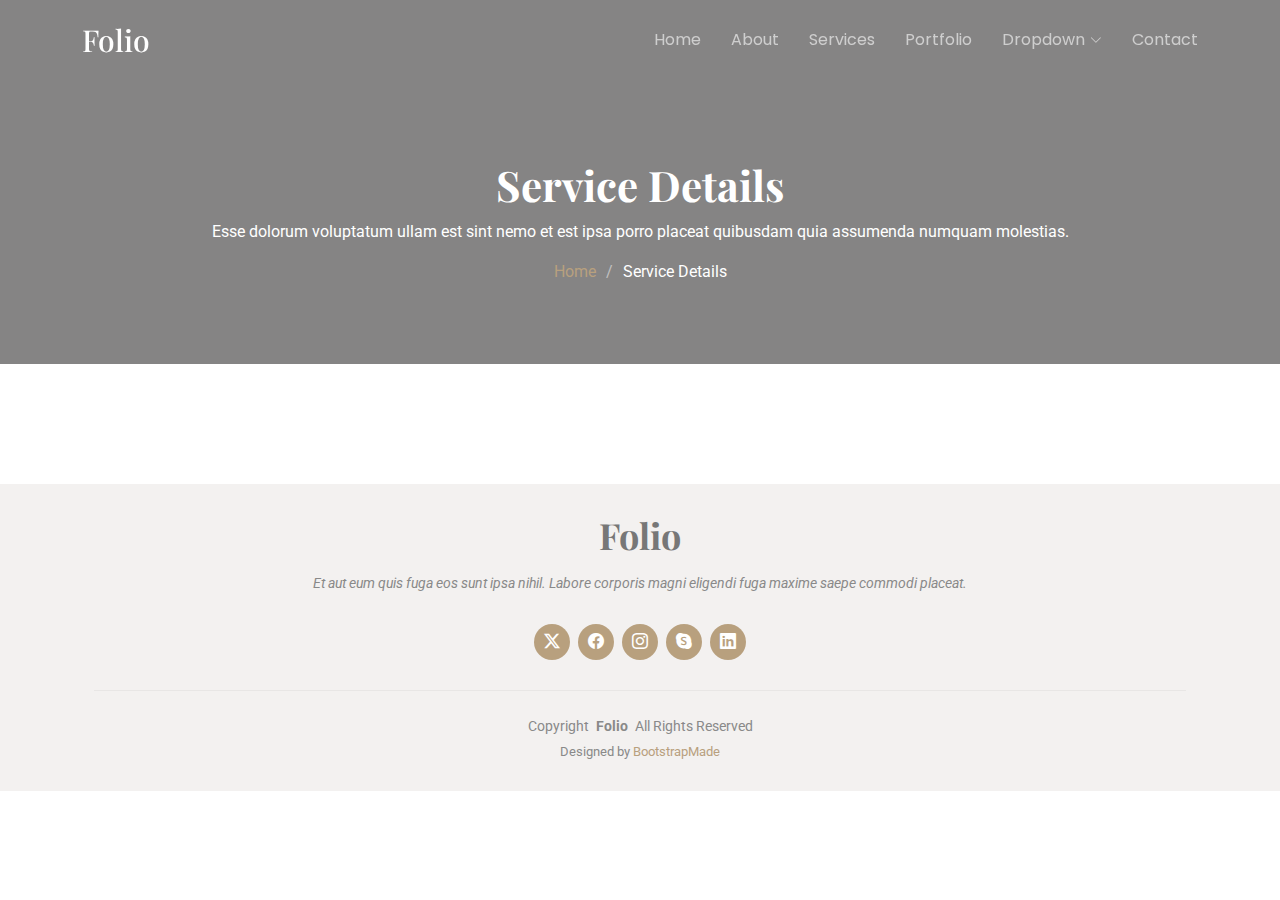
<file: service-details.html>
<!DOCTYPE html>
<html lang="en">

<head>
  <meta charset="utf-8">
  <meta content="width=device-width, initial-scale=1.0" name="viewport">
  <title>Service Details - Folio Bootstrap Template</title>
  <meta name="description" content="">
  <meta name="keywords" content="">

  <!-- Favicons -->
  <link href="assets/img/favicon.png" rel="icon">
  <link href="assets/img/apple-touch-icon.png" rel="apple-touch-icon">

  <!-- Fonts -->
  <link href="https://fonts.googleapis.com" rel="preconnect">
  <link href="https://fonts.gstatic.com" rel="preconnect" crossorigin>
  <link href="https://fonts.googleapis.com/css2?family=Roboto:ital,wght@0,100;0,300;0,400;0,500;0,700;0,900;1,100;1,300;1,400;1,500;1,700;1,900&family=Poppins:ital,wght@0,100;0,200;0,300;0,400;0,500;0,600;0,700;0,800;0,900;1,100;1,200;1,300;1,400;1,500;1,600;1,700;1,800;1,900&family=Playfair+Display:ital,wght@0,400;0,500;0,600;0,700;0,800;0,900;1,400;1,500;1,600;1,700;1,800;1,900&display=swap" rel="stylesheet">

  <!-- Vendor CSS Files -->
  <link href="assets/vendor/bootstrap/css/bootstrap.min.css" rel="stylesheet">
  <link href="assets/vendor/bootstrap-icons/bootstrap-icons.css" rel="stylesheet">
  <link href="assets/vendor/aos/aos.css" rel="stylesheet">
  <link href="assets/vendor/swiper/swiper-bundle.min.css" rel="stylesheet">
  <link href="assets/vendor/glightbox/css/glightbox.min.css" rel="stylesheet">

  <!-- Main CSS File -->
  <link href="assets/css/main.css" rel="stylesheet">

  <!-- =======================================================
  * Template Name: Folio
  * Template URL: https://bootstrapmade.com/folio-bootstrap-portfolio-template/
  * Updated: Aug 08 2024 with Bootstrap v5.3.3
  * Author: BootstrapMade.com
  * License: https://bootstrapmade.com/license/
  ======================================================== -->
</head>

<body class="service-details-page">

  <header id="header" class="header d-flex align-items-center fixed-top">
    <div class="container-fluid container-xl position-relative d-flex align-items-center justify-content-between">

      <a href="index.html" class="logo d-flex align-items-center">
        <!-- Uncomment the line below if you also wish to use an image logo -->
        <!-- <img src="assets/img/logo.png" alt=""> -->
        <h1 class="sitename">Folio</h1>
      </a>

      <nav id="navmenu" class="navmenu">
        <ul>
          <li><a href="#hero">Home</a></li>
          <li><a href="#about">About</a></li>
          <li><a href="#services">Services</a></li>
          <li><a href="#portfolio">Portfolio</a></li>
          <li class="dropdown"><a href="#"><span>Dropdown</span> <i class="bi bi-chevron-down toggle-dropdown"></i></a>
            <ul>
              <li><a href="#">Dropdown 1</a></li>
              <li class="dropdown"><a href="#"><span>Deep Dropdown</span> <i class="bi bi-chevron-down toggle-dropdown"></i></a>
                <ul>
                  <li><a href="#">Deep Dropdown 1</a></li>
                  <li><a href="#">Deep Dropdown 2</a></li>
                  <li><a href="#">Deep Dropdown 3</a></li>
                  <li><a href="#">Deep Dropdown 4</a></li>
                  <li><a href="#">Deep Dropdown 5</a></li>
                </ul>
              </li>
              <li><a href="#">Dropdown 2</a></li>
              <li><a href="#">Dropdown 3</a></li>
              <li><a href="#">Dropdown 4</a></li>
            </ul>
          </li>
          <li><a href="#contact">Contact</a></li>
        </ul>
        <i class="mobile-nav-toggle d-xl-none bi bi-list"></i>
      </nav>

    </div>
  </header>

  <main class="main">

    <!-- Page Title -->
    <div class="page-title dark-background">
      <div class="container position-relative">
        <h1>Service Details</h1>
        <p>Esse dolorum voluptatum ullam est sint nemo et est ipsa porro placeat quibusdam quia assumenda numquam molestias.</p>
        <nav class="breadcrumbs">
          <ol>
            <li><a href="index.html">Home</a></li>
            <li class="current">Service Details</li>
          </ol>
        </nav>
      </div>
    </div><!-- End Page Title -->

    <!-- Service Details Section -->
    <section id="service-details" class="service-details section">

      <!----mettre la lettre de motivation->

    </section><!--- /Service Details Section -->

  </main>

  <footer id="footer" class="footer light-background">
    <div class="container">
      <h3 class="sitename">Folio</h3>
      <p>Et aut eum quis fuga eos sunt ipsa nihil. Labore corporis magni eligendi fuga maxime saepe commodi placeat.</p>
      <div class="social-links d-flex justify-content-center">
        <a href=""><i class="bi bi-twitter-x"></i></a>
        <a href=""><i class="bi bi-facebook"></i></a>
        <a href=""><i class="bi bi-instagram"></i></a>
        <a href=""><i class="bi bi-skype"></i></a>
        <a href=""><i class="bi bi-linkedin"></i></a>
      </div>
      <div class="container">
        <div class="copyright">
          <span>Copyright</span> <strong class="px-1 sitename">Folio</strong> <span>All Rights Reserved</span>
        </div>
        <div class="credits">
          <!-- All the links in the footer should remain intact. -->
          <!-- You can delete the links only if you've purchased the pro version. -->
          <!-- Licensing information: https://bootstrapmade.com/license/ -->
          <!-- Purchase the pro version with working PHP/AJAX contact form: [buy-url] -->
          Designed by <a href="https://bootstrapmade.com/">BootstrapMade</a>
        </div>
      </div>
    </div>
  </footer>

  <!-- Scroll Top -->
  <a href="#" id="scroll-top" class="scroll-top d-flex align-items-center justify-content-center"><i class="bi bi-arrow-up-short"></i></a>

  <!-- Preloader -->
  <div id="preloader"></div>

  <!-- Vendor JS Files -->
  <script src="assets/vendor/bootstrap/js/bootstrap.bundle.min.js"></script>
  <script src="assets/vendor/php-email-form/validate.js"></script>
  <script src="assets/vendor/aos/aos.js"></script>
  <script src="assets/vendor/typed.js/typed.umd.js"></script>
  <script src="assets/vendor/swiper/swiper-bundle.min.js"></script>
  <script src="assets/vendor/glightbox/js/glightbox.min.js"></script>
  <script src="assets/vendor/imagesloaded/imagesloaded.pkgd.min.js"></script>
  <script src="assets/vendor/isotope-layout/isotope.pkgd.min.js"></script>

  <!-- Main JS File -->
  <script src="assets/js/main.js"></script>

</body>

</html>
</file>
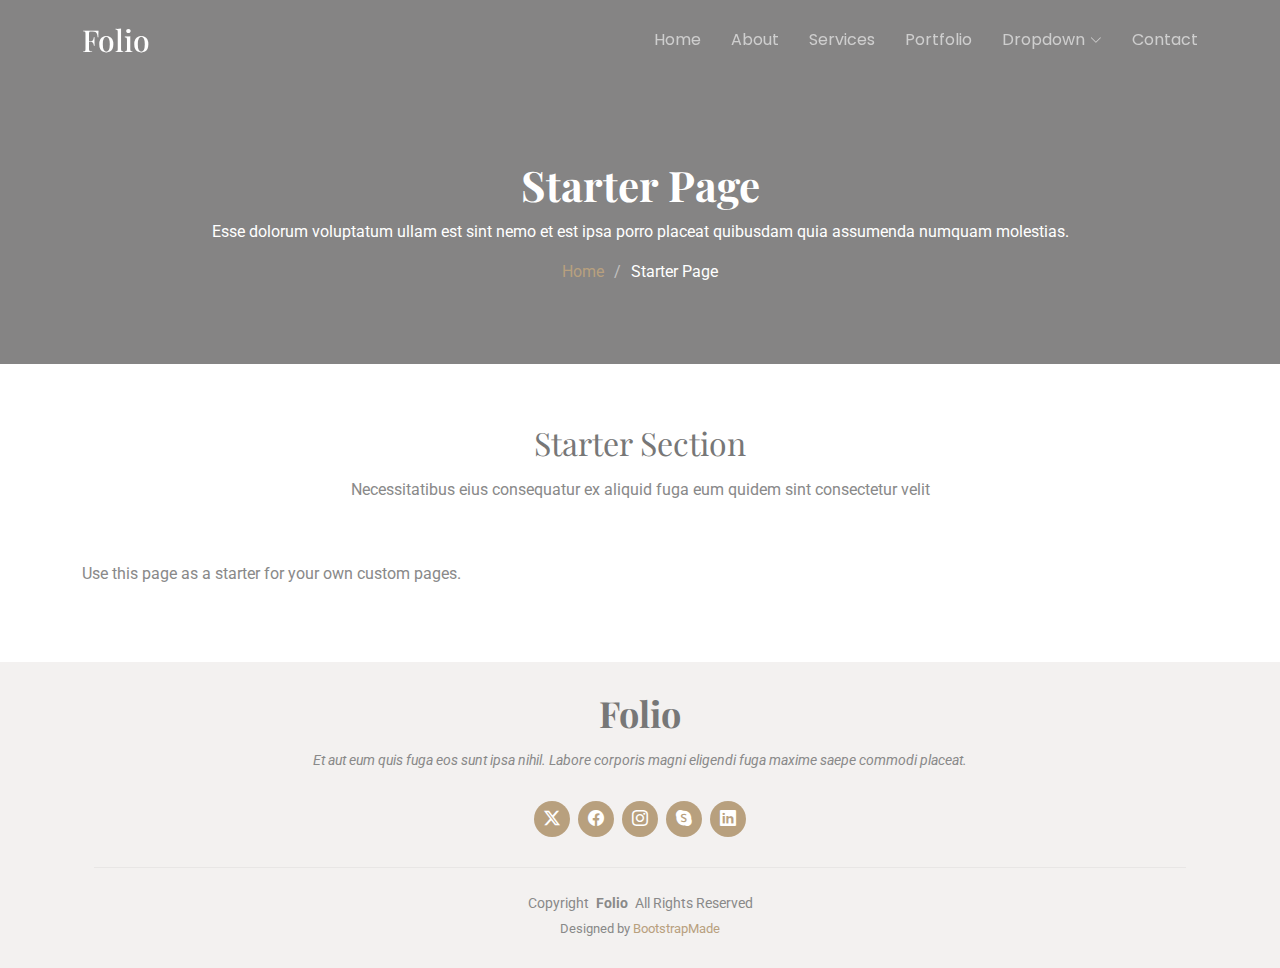
<file: starter-page.html>
<!DOCTYPE html>
<html lang="en">

<head>
  <meta charset="utf-8">
  <meta content="width=device-width, initial-scale=1.0" name="viewport">
  <title>Starter Page - Folio Bootstrap Template</title>
  <meta name="description" content="">
  <meta name="keywords" content="">

  <!-- Favicons -->
  <link href="assets/img/favicon.png" rel="icon">
  <link href="assets/img/apple-touch-icon.png" rel="apple-touch-icon">

  <!-- Fonts -->
  <link href="https://fonts.googleapis.com" rel="preconnect">
  <link href="https://fonts.gstatic.com" rel="preconnect" crossorigin>
  <link href="https://fonts.googleapis.com/css2?family=Roboto:ital,wght@0,100;0,300;0,400;0,500;0,700;0,900;1,100;1,300;1,400;1,500;1,700;1,900&family=Poppins:ital,wght@0,100;0,200;0,300;0,400;0,500;0,600;0,700;0,800;0,900;1,100;1,200;1,300;1,400;1,500;1,600;1,700;1,800;1,900&family=Playfair+Display:ital,wght@0,400;0,500;0,600;0,700;0,800;0,900;1,400;1,500;1,600;1,700;1,800;1,900&display=swap" rel="stylesheet">

  <!-- Vendor CSS Files -->
  <link href="assets/vendor/bootstrap/css/bootstrap.min.css" rel="stylesheet">
  <link href="assets/vendor/bootstrap-icons/bootstrap-icons.css" rel="stylesheet">
  <link href="assets/vendor/aos/aos.css" rel="stylesheet">
  <link href="assets/vendor/swiper/swiper-bundle.min.css" rel="stylesheet">
  <link href="assets/vendor/glightbox/css/glightbox.min.css" rel="stylesheet">

  <!-- Main CSS File -->
  <link href="assets/css/main.css" rel="stylesheet">

  <!-- =======================================================
  * Template Name: Folio
  * Template URL: https://bootstrapmade.com/folio-bootstrap-portfolio-template/
  * Updated: Aug 08 2024 with Bootstrap v5.3.3
  * Author: BootstrapMade.com
  * License: https://bootstrapmade.com/license/
  ======================================================== -->
</head>

<body class="starter-page-page">

  <header id="header" class="header d-flex align-items-center fixed-top">
    <div class="container-fluid container-xl position-relative d-flex align-items-center justify-content-between">

      <a href="index.html" class="logo d-flex align-items-center">
        <!-- Uncomment the line below if you also wish to use an image logo -->
        <!-- <img src="assets/img/logo.png" alt=""> -->
        <h1 class="sitename">Folio</h1>
      </a>

      <nav id="navmenu" class="navmenu">
        <ul>
          <li><a href="#hero">Home</a></li>
          <li><a href="#about">About</a></li>
          <li><a href="#services">Services</a></li>
          <li><a href="#portfolio">Portfolio</a></li>
          <li class="dropdown"><a href="#"><span>Dropdown</span> <i class="bi bi-chevron-down toggle-dropdown"></i></a>
            <ul>
              <li><a href="#">Dropdown 1</a></li>
              <li class="dropdown"><a href="#"><span>Deep Dropdown</span> <i class="bi bi-chevron-down toggle-dropdown"></i></a>
                <ul>
                  <li><a href="#">Deep Dropdown 1</a></li>
                  <li><a href="#">Deep Dropdown 2</a></li>
                  <li><a href="#">Deep Dropdown 3</a></li>
                  <li><a href="#">Deep Dropdown 4</a></li>
                  <li><a href="#">Deep Dropdown 5</a></li>
                </ul>
              </li>
              <li><a href="#">Dropdown 2</a></li>
              <li><a href="#">Dropdown 3</a></li>
              <li><a href="#">Dropdown 4</a></li>
            </ul>
          </li>
          <li><a href="#contact">Contact</a></li>
        </ul>
        <i class="mobile-nav-toggle d-xl-none bi bi-list"></i>
      </nav>

    </div>
  </header>

  <main class="main">

    <!-- Page Title -->
    <div class="page-title dark-background">
      <div class="container position-relative">
        <h1>Starter Page</h1>
        <p>Esse dolorum voluptatum ullam est sint nemo et est ipsa porro placeat quibusdam quia assumenda numquam molestias.</p>
        <nav class="breadcrumbs">
          <ol>
            <li><a href="index.html">Home</a></li>
            <li class="current">Starter Page</li>
          </ol>
        </nav>
      </div>
    </div><!-- End Page Title -->

    <!-- Starter Section Section -->
    <section id="starter-section" class="starter-section section">

      <!-- Section Title -->
      <div class="container section-title" data-aos="fade-up">
        <h2>Starter Section</h2>
        <p>Necessitatibus eius consequatur ex aliquid fuga eum quidem sint consectetur velit</p>
      </div><!-- End Section Title -->

      <div class="container" data-aos="fade-up">
        <p>Use this page as a starter for your own custom pages.</p>
      </div>

    </section><!-- /Starter Section Section -->

  </main>

  <footer id="footer" class="footer light-background">
    <div class="container">
      <h3 class="sitename">Folio</h3>
      <p>Et aut eum quis fuga eos sunt ipsa nihil. Labore corporis magni eligendi fuga maxime saepe commodi placeat.</p>
      <div class="social-links d-flex justify-content-center">
        <a href=""><i class="bi bi-twitter-x"></i></a>
        <a href=""><i class="bi bi-facebook"></i></a>
        <a href=""><i class="bi bi-instagram"></i></a>
        <a href=""><i class="bi bi-skype"></i></a>
        <a href=""><i class="bi bi-linkedin"></i></a>
      </div>
      <div class="container">
        <div class="copyright">
          <span>Copyright</span> <strong class="px-1 sitename">Folio</strong> <span>All Rights Reserved</span>
        </div>
        <div class="credits">
          <!-- All the links in the footer should remain intact. -->
          <!-- You can delete the links only if you've purchased the pro version. -->
          <!-- Licensing information: https://bootstrapmade.com/license/ -->
          <!-- Purchase the pro version with working PHP/AJAX contact form: [buy-url] -->
          Designed by <a href="https://bootstrapmade.com/">BootstrapMade</a>
        </div>
      </div>
    </div>
  </footer>

  <!-- Scroll Top -->
  <a href="#" id="scroll-top" class="scroll-top d-flex align-items-center justify-content-center"><i class="bi bi-arrow-up-short"></i></a>

  <!-- Preloader -->
  <div id="preloader"></div>

  <!-- Vendor JS Files -->
  <script src="assets/vendor/bootstrap/js/bootstrap.bundle.min.js"></script>
  <script src="assets/vendor/php-email-form/validate.js"></script>
  <script src="assets/vendor/aos/aos.js"></script>
  <script src="assets/vendor/typed.js/typed.umd.js"></script>
  <script src="assets/vendor/swiper/swiper-bundle.min.js"></script>
  <script src="assets/vendor/glightbox/js/glightbox.min.js"></script>
  <script src="assets/vendor/imagesloaded/imagesloaded.pkgd.min.js"></script>
  <script src="assets/vendor/isotope-layout/isotope.pkgd.min.js"></script>

  <!-- Main JS File -->
  <script src="assets/js/main.js"></script>

</body>

</html>
</file>
<file: assets/css/main.css>
/**
* Template Name: Folio
* Template URL: https://bootstrapmade.com/folio-bootstrap-portfolio-template/
* Updated: Aug 08 2024 with Bootstrap v5.3.3
* Author: BootstrapMade.com
* License: https://bootstrapmade.com/license/
*/

/*--------------------------------------------------------------
# Font & Color Variables
# Help: https://bootstrapmade.com/color-system/
--------------------------------------------------------------*/
/* Fonts */
:root {
  --default-font: "Roboto",  system-ui, -apple-system, "Segoe UI", Roboto, "Helvetica Neue", Arial, "Noto Sans", "Liberation Sans", sans-serif, "Apple Color Emoji", "Segoe UI Emoji", "Segoe UI Symbol", "Noto Color Emoji";
  --heading-font: "Playfair Display",  sans-serif;
  --nav-font: "Poppins",  sans-serif;
}

/* Global Colors - The following color variables are used throughout the website. Updating them here will change the color scheme of the entire website */
:root { 
  --background-color: #ffffff; /* Background color for the entire website, including individual sections */
  --default-color: #898989; /* Default color used for the majority of the text content across the entire website */
  --heading-color: #777777; /* Color for headings, subheadings and title throughout the website */
  --accent-color: #b8a07e; /* Accent color that represents your brand on the website. It's used for buttons, links, and other elements that need to stand out */
  --surface-color: #ffffff; /* The surface color is used as a background of boxed elements within sections, such as cards, icon boxes, or other elements that require a visual separation from the global background. */
  --contrast-color: #ffffff; /* Contrast color for text, ensuring readability against backgrounds of accent, heading, or default colors. */
}

/* Nav Menu Colors - The following color variables are used specifically for the navigation menu. They are separate from the global colors to allow for more customization options */
:root {
  --nav-color: rgba(255, 255, 255, 0.6);  /* The default color of the main navmenu links */
  --nav-hover-color: #ffffff; /* Applied to main navmenu links when they are hovered over or active */
  --nav-mobile-background-color: #ffffff; /* Used as the background color for mobile navigation menu */
  --nav-dropdown-background-color: #ffffff; /* Used as the background color for dropdown items that appear when hovering over primary navigation items */
  --nav-dropdown-color: #898989; /* Used for navigation links of the dropdown items in the navigation menu. */
  --nav-dropdown-hover-color: #b8a07e; /* Similar to --nav-hover-color, this color is applied to dropdown navigation links when they are hovered over. */
}

/* Color Presets - These classes override global colors when applied to any section or element, providing reuse of the sam color scheme. */

.light-background {
  --background-color: #f3f1f0;
  --surface-color: #ffffff;
}

.dark-background {
  --background-color: #858484;
  --default-color: #ffffff;
  --heading-color: #ffffff;
  --surface-color: #9e9e9e;
  --contrast-color: #ffffff;
}

/* Smooth scroll */
:root {
  scroll-behavior: smooth;
}

/*--------------------------------------------------------------
# General Styling & Shared Classes
--------------------------------------------------------------*/
body {
  color: var(--default-color);
  background-color: var(--background-color);
  font-family: var(--default-font);
}

a {
  color: var(--accent-color);
  text-decoration: none;
  transition: 0.3s;
}

a:hover {
  color: color-mix(in srgb, var(--accent-color), transparent 25%);
  text-decoration: none;
}

h1,
h2,
h3,
h4,
h5,
h6 {
  color: var(--heading-color);
  font-family: var(--heading-font);
}

/* PHP Email Form Messages
------------------------------*/
.php-email-form .error-message {
  display: none;
  background: #df1529;
  color: #ffffff;
  text-align: left;
  padding: 15px;
  margin-bottom: 24px;
  font-weight: 600;
}

.php-email-form .sent-message {
  display: none;
  color: #ffffff;
  background: #059652;
  text-align: center;
  padding: 15px;
  margin-bottom: 24px;
  font-weight: 600;
}

.php-email-form .loading {
  display: none;
  background: var(--surface-color);
  text-align: center;
  padding: 15px;
  margin-bottom: 24px;
}

.php-email-form .loading:before {
  content: "";
  display: inline-block;
  border-radius: 50%;
  width: 24px;
  height: 24px;
  margin: 0 10px -6px 0;
  border: 3px solid var(--accent-color);
  border-top-color: var(--surface-color);
  animation: php-email-form-loading 1s linear infinite;
}

@keyframes php-email-form-loading {
  0% {
    transform: rotate(0deg);
  }

  100% {
    transform: rotate(360deg);
  }
}

/*--------------------------------------------------------------
# Global Header
--------------------------------------------------------------*/
.header {
  --background-color: rgba(0, 0, 0, 0);
  --default-color: #ffffff;
  --heading-color: #ffffff;
  color: var(--default-color);
  background-color: var(--background-color);
  padding: 10px 0;
  transition: all 0.5s;
  z-index: 997;
}

.header .logo {
  line-height: 1;
}

.header .logo img {
  max-height: 32px;
  margin-right: 8px;
}

.header .logo h1 {
  font-size: 30px;
  margin: 0;
  font-weight: 4700;
  color: var(--heading-color);
}

.scrolled .header {
  box-shadow: 0px 0 18px rgba(0, 0, 0, 0.1);
}

/* Global Header on Scroll
------------------------------*/
.scrolled .header {
  --background-color: rgba(82, 78, 68, 0.8);
}

/*--------------------------------------------------------------
# Navigation Menu
--------------------------------------------------------------*/
/* Navmenu - Desktop */
@media (min-width: 1200px) {
  .navmenu {
    padding: 0;
  }

  .navmenu ul {
    margin: 0;
    padding: 0;
    display: flex;
    list-style: none;
    align-items: center;
  }

  .navmenu li {
    position: relative;
  }

  .navmenu a,
  .navmenu a:focus {
    color: var(--nav-color);
    padding: 18px 15px;
    font-size: 16px;
    font-family: var(--nav-font);
    font-weight: 400;
    display: flex;
    align-items: center;
    justify-content: space-between;
    white-space: nowrap;
    transition: 0.3s;
  }

  .navmenu a i,
  .navmenu a:focus i {
    font-size: 12px;
    line-height: 0;
    margin-left: 5px;
    transition: 0.3s;
  }

  .navmenu li:last-child a {
    padding-right: 0;
  }

  .navmenu li:hover>a,
  .navmenu .active,
  .navmenu .active:focus {
    color: var(--nav-hover-color);
  }

  .navmenu .dropdown ul {
    margin: 0;
    padding: 10px 0;
    background: var(--nav-dropdown-background-color);
    display: block;
    position: absolute;
    visibility: hidden;
    left: 14px;
    top: 130%;
    opacity: 0;
    transition: 0.3s;
    border-radius: 4px;
    z-index: 99;
    box-shadow: 0px 0px 30px rgba(0, 0, 0, 0.1);
  }

  .navmenu .dropdown ul li {
    min-width: 200px;
  }

  .navmenu .dropdown ul a {
    padding: 10px 20px;
    font-size: 15px;
    text-transform: none;
    color: var(--nav-dropdown-color);
  }

  .navmenu .dropdown ul a i {
    font-size: 12px;
  }

  .navmenu .dropdown ul a:hover,
  .navmenu .dropdown ul .active:hover,
  .navmenu .dropdown ul li:hover>a {
    color: var(--nav-dropdown-hover-color);
  }

  .navmenu .dropdown:hover>ul {
    opacity: 1;
    top: 100%;
    visibility: visible;
  }

  .navmenu .dropdown .dropdown ul {
    top: 0;
    left: -90%;
    visibility: hidden;
  }

  .navmenu .dropdown .dropdown:hover>ul {
    opacity: 1;
    top: 0;
    left: -100%;
    visibility: visible;
  }
}

/* Navmenu - Mobile */
@media (max-width: 1199px) {
  .mobile-nav-toggle {
    color: var(--nav-color);
    font-size: 28px;
    line-height: 0;
    margin-right: 10px;
    cursor: pointer;
    transition: color 0.3s;
  }

  .navmenu {
    padding: 0;
    z-index: 9997;
  }

  .navmenu ul {
    display: none;
    list-style: none;
    position: absolute;
    inset: 60px 20px 20px 20px;
    padding: 10px 0;
    margin: 0;
    border-radius: 6px;
    background-color: var(--nav-mobile-background-color);
    overflow-y: auto;
    transition: 0.3s;
    z-index: 9998;
    box-shadow: 0px 0px 30px rgba(0, 0, 0, 0.1);
  }

  .navmenu a,
  .navmenu a:focus {
    color: var(--nav-dropdown-color);
    padding: 10px 20px;
    font-family: var(--nav-font);
    font-size: 17px;
    font-weight: 500;
    display: flex;
    align-items: center;
    justify-content: space-between;
    white-space: nowrap;
    transition: 0.3s;
  }

  .navmenu a i,
  .navmenu a:focus i {
    font-size: 12px;
    line-height: 0;
    margin-left: 5px;
    width: 30px;
    height: 30px;
    display: flex;
    align-items: center;
    justify-content: center;
    border-radius: 50%;
    transition: 0.3s;
    background-color: color-mix(in srgb, var(--accent-color), transparent 90%);
  }

  .navmenu a i:hover,
  .navmenu a:focus i:hover {
    background-color: var(--accent-color);
    color: var(--contrast-color);
  }

  .navmenu a:hover,
  .navmenu .active,
  .navmenu .active:focus {
    color: var(--nav-dropdown-hover-color);
  }

  .navmenu .active i,
  .navmenu .active:focus i {
    background-color: var(--accent-color);
    color: var(--contrast-color);
    transform: rotate(180deg);
  }

  .navmenu .dropdown ul {
    position: static;
    display: none;
    z-index: 99;
    padding: 10px 0;
    margin: 10px 20px;
    background-color: var(--nav-dropdown-background-color);
    border: 1px solid color-mix(in srgb, var(--default-color), transparent 90%);
    box-shadow: none;
    transition: all 0.5s ease-in-out;
  }

  .navmenu .dropdown ul ul {
    background-color: rgba(33, 37, 41, 0.1);
  }

  .navmenu .dropdown>.dropdown-active {
    display: block;
    background-color: rgba(33, 37, 41, 0.03);
  }

  .mobile-nav-active {
    overflow: hidden;
  }

  .mobile-nav-active .mobile-nav-toggle {
    color: #fff;
    position: absolute;
    font-size: 32px;
    top: 15px;
    right: 15px;
    margin-right: 0;
    z-index: 9999;
  }

  .mobile-nav-active .navmenu {
    position: fixed;
    overflow: hidden;
    inset: 0;
    background: rgba(33, 37, 41, 0.8);
    transition: 0.3s;
  }

  .mobile-nav-active .navmenu>ul {
    display: block;
  }
}

/*--------------------------------------------------------------
# Global Footer
--------------------------------------------------------------*/
.footer {
  color: var(--default-color);
  background-color: var(--background-color);
  font-size: 14px;
  text-align: center;
  padding: 30px 0;
  position: relative;
}

.footer h3 {
  font-size: 36px;
  font-weight: 700;
  position: relative;
  padding: 0;
  margin: 0 0 15px 0;
}

.footer p {
  font-size: 15;
  font-style: italic;
  padding: 0;
  margin: 0 0 30px 0;
}

.footer .social-links {
  margin: 0 0 30px 0;
}

.footer .social-links a {
  font-size: 16px;
  display: flex;
  align-items: center;
  justify-content: center;
  background: var(--accent-color);
  color: var(--contrast-color);
  line-height: 1;
  margin: 0 4px;
  border-radius: 50%;
  text-align: center;
  width: 36px;
  height: 36px;
  transition: 0.3s;
}

.footer .social-links a:hover {
  background: color-mix(in srgb, var(--accent-color), transparent 20%);
  text-decoration: none;
}

.footer .copyright {
  padding-top: 25px;
  border-top: 1px solid color-mix(in srgb, var(--default-color), transparent 90%);
}

.footer .credits {
  font-size: 13px;
  padding-top: 5px;
}

/*--------------------------------------------------------------
# Preloader
--------------------------------------------------------------*/
#preloader {
  position: fixed;
  inset: 0;
  z-index: 999999;
  overflow: hidden;
  background: var(--background-color);
  transition: all 0.6s ease-out;
}

#preloader:before {
  content: "";
  position: fixed;
  top: calc(50% - 30px);
  left: calc(50% - 30px);
  border: 6px solid #ffffff;
  border-color: var(--accent-color) transparent var(--accent-color) transparent;
  border-radius: 50%;
  width: 60px;
  height: 60px;
  animation: animate-preloader 1.5s linear infinite;
}

@keyframes animate-preloader {
  0% {
    transform: rotate(0deg);
  }

  100% {
    transform: rotate(360deg);
  }
}

/*--------------------------------------------------------------
# Scroll Top Button
--------------------------------------------------------------*/
.scroll-top {
  position: fixed;
  visibility: hidden;
  opacity: 0;
  right: 15px;
  bottom: 15px;
  z-index: 99999;
  background-color: var(--accent-color);
  width: 40px;
  height: 40px;
  border-radius: 4px;
  transition: all 0.4s;
}

.scroll-top i {
  font-size: 24px;
  color: var(--contrast-color);
  line-height: 0;
}

.scroll-top:hover {
  background-color: color-mix(in srgb, var(--accent-color), transparent 20%);
  color: var(--contrast-color);
}

.scroll-top.active {
  visibility: visible;
  opacity: 1;
}

/*--------------------------------------------------------------
# Disable aos animation delay on mobile devices
--------------------------------------------------------------*/
@media screen and (max-width: 768px) {
  [data-aos-delay] {
    transition-delay: 0 !important;
  }
}

/*--------------------------------------------------------------
# Global Page Titles & Breadcrumbs
--------------------------------------------------------------*/
.page-title {
  color: var(--default-color);
  background-color: var(--background-color);
  padding: 160px 0 80px 0;
  text-align: center;
  position: relative;
}

.page-title:before {
  content: "";
  background-color: color-mix(in srgb, var(--background-color), transparent 50%);
  position: absolute;
  inset: 0;
}

.page-title h1 {
  font-size: 42px;
  font-weight: 700;
  margin-bottom: 10px;
}

.page-title .breadcrumbs ol {
  display: flex;
  flex-wrap: wrap;
  list-style: none;
  justify-content: center;
  padding: 0;
  margin: 0;
  font-size: 16px;
  font-weight: 400;
}

.page-title .breadcrumbs ol li+li {
  padding-left: 10px;
}

.page-title .breadcrumbs ol li+li::before {
  content: "/";
  display: inline-block;
  padding-right: 10px;
  color: color-mix(in srgb, var(--default-color), transparent 50%);
}

/*--------------------------------------------------------------
# Global Sections
--------------------------------------------------------------*/
section,
.section {
  color: var(--default-color);
  background-color: var(--background-color);
  padding: 60px 0;
  scroll-margin-top: 80px;
  overflow: clip;
}

@media (max-width: 1199px) {

  section,
  .section {
    scroll-margin-top: 56px;
  }
}

/*--------------------------------------------------------------
# Global Section Titles
--------------------------------------------------------------*/
.section-title {
  text-align: center;
  padding-bottom: 60px;
  position: relative;
}

.section-title h2 {
  font-size: 32px;
  font-weight: 300;
  margin-bottom: 15px;
}

.section-title p {
  margin-bottom: 0;
}

/*--------------------------------------------------------------
# Hero Section
--------------------------------------------------------------*/
.hero {
  width: 100%;
  min-height: 100vh;
  position: relative;
  padding: 80px 0;
  display: flex;
  align-items: center;
  justify-content: center;
}

.hero img {
  position: absolute;
  inset: 0;
  display: block;
  width: 100%;
  height: 100%;
  object-fit: cover;
  z-index: 1;
}

.hero:before {
  content: "";
  background-color: #b8a07e;
  position: absolute;
  inset: 0;
  z-index: 2;
}

.hero .container {
  position: relative;
  z-index: 3;
}

.hero h2 {
  margin: 0;
  font-size: 64px;
  font-weight: 700;
}

.hero p {
  margin: 5px 0 0 0;
  font-size: 26px;
}

.hero p span {
  letter-spacing: 1px;
  border-bottom: 2px solid var(--accent-color);
}

.hero .social-links {
  margin-top: 25px;
}

.hero .social-links a {
  font-size: 24px;
  display: inline-block;
  color: color-mix(in srgb, var(--default-color), transparent 50%);
  line-height: 1;
  margin-right: 20px;
  transition: 0.3s;
}

.hero .social-links a:hover {
  color: var(--accent-color);
}

@media (max-width: 768px) {
  .hero h2 {
    font-size: 32px;
  }

  .hero p {
    font-size: 20px;
  }
}

/*--------------------------------------------------------------
# About Section
--------------------------------------------------------------*/
.about .profile-img {
  border: 20px solid var(--accent-color);
  padding: 0;
}

.about .profile-img img {
  margin-top: -60px;
  margin-left: 40px;
  margin-bottom: 40px;
  position: relative;
  z-index: 1;
}

.about .content h3 {
  font-size: 1.75rem;
  font-weight: 700;
}

.about .content .fst-italic {
  color: color-mix(in srgb, var(--default-color), var(--contrast-color) 50%);
}

.about .content ul {
  list-style: none;
  padding: 0;
}

.about .content ul li {
  padding: 10px 0 0 0;
  display: flex;
}

.about .content ul i {
  color: var(--accent-color);
  margin-right: 0.5rem;
  line-height: 1.2;
  font-size: 1.25rem;
}

.about .content p:last-child {
  margin-bottom: 0;
}

/*--------------------------------------------------------------
# Services Section
--------------------------------------------------------------*/
.services .service-item {
  position: relative;
  height: 100%;
  margin-bottom: 30px;
}

.services .service-item .icon {
  margin-right: 20px;
}

.services .service-item .icon i {
  color: var(--accent-color);
  font-size: 40px;
  line-height: 0;
  transition: 0.3s;
}

.services .service-item:hover .icon i {
  color: var(--accent-color);
}

.services .service-item .title {
  color: var(--heading-color);
  font-weight: 700;
  margin-bottom: 10px;
  font-size: 20px;
  transition: 0.3s;
}

.services .service-item .description {
  font-size: 15px;
  color: color-mix(in srgb, var(--default-color), transparent 30%);
  margin-bottom: 10px;
}

.services .service-item .readmore {
  display: flex;
  align-items: center;
  color: color-mix(in srgb, var(--default-color), transparent 50%);
  transition: 0.3s;
  font-weight: 700;
  font-size: 14px;
}

.services .service-item .readmore i {
  margin-left: 8px;
}

.services .service-item:hover .title,
.services .service-item:hover .readmore,
.services .service-item:hover .icon i {
  color: var(--accent-color);
}

/*--------------------------------------------------------------
# Testimonials Section
--------------------------------------------------------------*/
.testimonials .section-header {
  margin-bottom: 40px;
}

.testimonials .testimonials-carousel,
.testimonials .testimonials-slider {
  overflow: hidden;
}

.testimonials .testimonial-item {
  text-align: center;
}

.testimonials .testimonial-item .testimonial-img {
  width: 120px;
  border-radius: 50%;
  border: 4px solid var(--background-color);
  margin: 0 auto;
}

.testimonials .testimonial-item h3 {
  font-size: 20px;
  font-weight: bold;
  margin: 10px 0 5px 0;
}

.testimonials .testimonial-item h4 {
  font-size: 14px;
  color: color-mix(in srgb, var(--default-color), transparent 40%);
  margin: 0 0 15px 0;
}

.testimonials .testimonial-item .stars {
  margin-bottom: 15px;
}

.testimonials .testimonial-item .stars i {
  color: #ffc107;
  margin: 0 1px;
}

.testimonials .testimonial-item .quote-icon-left,
.testimonials .testimonial-item .quote-icon-right {
  color: color-mix(in srgb, var(--accent-color), transparent 50%);
  font-size: 26px;
  line-height: 0;
}

.testimonials .testimonial-item .quote-icon-left {
  display: inline-block;
  left: -5px;
  position: relative;
}

.testimonials .testimonial-item .quote-icon-right {
  display: inline-block;
  right: -5px;
  position: relative;
  top: 10px;
  transform: scale(-1, -1);
}

.testimonials .testimonial-item p {
  font-style: italic;
  margin: 0 auto 15px auto;
}

.testimonials .swiper-wrapper {
  height: auto;
}

.testimonials .swiper-pagination {
  margin-top: 20px;
  position: relative;
}

.testimonials .swiper-pagination .swiper-pagination-bullet {
  width: 12px;
  height: 12px;
  opacity: 1;
  background-color: color-mix(in srgb, var(--default-color), transparent 85%);
}

.testimonials .swiper-pagination .swiper-pagination-bullet-active {
  background-color: var(--accent-color);
}

@media (min-width: 992px) {
  .testimonials .testimonial-item p {
    width: 80%;
  }
}

/*--------------------------------------------------------------
# Portfolio Section
--------------------------------------------------------------*/
.portfolio .portfolio-filters {
  padding: 0;
  margin: 0 auto 20px auto;
  list-style: none;
  text-align: center;
}

.portfolio .portfolio-filters li {
  cursor: pointer;
  display: inline-block;
  padding: 0;
  font-size: 18px;
  font-weight: 500;
  margin: 0 10px;
  line-height: 1;
  margin-bottom: 5px;
  transition: all 0.3s ease-in-out;
}

.portfolio .portfolio-filters li:hover,
.portfolio .portfolio-filters li.filter-active {
  color: var(--accent-color);
}

.portfolio .portfolio-filters li:first-child {
  margin-left: 0;
}

.portfolio .portfolio-filters li:last-child {
  margin-right: 0;
}

@media (max-width: 575px) {
  .portfolio .portfolio-filters li {
    font-size: 14px;
    margin: 0 5px;
  }
}

.portfolio .portfolio-content {
  position: relative;
  overflow: hidden;
}

.portfolio .portfolio-content img {
  transition: 0.3s;
}

.portfolio .portfolio-content .portfolio-info {
  opacity: 0;
  position: absolute;
  inset: 0;
  z-index: 3;
  transition: all ease-in-out 0.3s;
  background: rgba(0, 0, 0, 0.6);
  padding: 15px;
}

.portfolio .portfolio-content .portfolio-info h4 {
  font-size: 14px;
  padding: 5px 10px;
  font-weight: 400;
  color: #ffffff;
  display: inline-block;
  background-color: var(--accent-color);
}

.portfolio .portfolio-content .portfolio-info p {
  position: absolute;
  bottom: 10px;
  text-align: center;
  display: inline-block;
  left: 0;
  right: 0;
  font-size: 16px;
  font-weight: 600;
  color: rgba(255, 255, 255, 0.8);
}

.portfolio .portfolio-content .portfolio-info .preview-link,
.portfolio .portfolio-content .portfolio-info .details-link {
  position: absolute;
  left: calc(50% - 40px);
  font-size: 26px;
  top: calc(50% - 14px);
  color: #fff;
  transition: 0.3s;
  line-height: 1.2;
}

.portfolio .portfolio-content .portfolio-info .preview-link:hover,
.portfolio .portfolio-content .portfolio-info .details-link:hover {
  color: var(--accent-color);
}

.portfolio .portfolio-content .portfolio-info .details-link {
  left: 50%;
  font-size: 34px;
  line-height: 0;
}

.portfolio .portfolio-content:hover .portfolio-info {
  opacity: 1;
}

.portfolio .portfolio-content:hover img {
  transform: scale(1.1);
}

/*--------------------------------------------------------------
# Pricing Section
--------------------------------------------------------------*/
.pricing .pricing-item {
  background-color: color-mix(in srgb, var(--accent-color), transparent 96%);
  padding: 40px 40px;
  height: 100%;
  border-radius: 15px;
}

.pricing h3 {
  font-weight: 600;
  margin-bottom: 15px;
  font-size: 20px;
}

.pricing h4 {
  color: var(--accent-color);
  font-size: 48px;
  font-weight: 700;
  font-family: var(--heading-font);
  margin-bottom: 0;
}

.pricing h4 sup {
  font-size: 28px;
}

.pricing h4 span {
  color: color-mix(in srgb, var(--default-color), transparent 50%);
  font-size: 18px;
  font-weight: 500;
}

.pricing .description {
  font-size: 14px;
}

.pricing .cta-btn {
  border: 1px solid var(--default-color);
  color: var(--default-color);
  display: block;
  text-align: center;
  padding: 10px 35px;
  border-radius: 5px;
  font-size: 16px;
  font-weight: 500;
  font-family: var(--heading-font);
  transition: 0.3s;
  margin-top: 20px;
  margin-bottom: 6px;
}

.pricing .cta-btn:hover {
  background: var(--accent-color);
  color: var(--contrast-color);
  border-color: var(--accent-color);
}

.pricing ul {
  padding: 0;
  list-style: none;
  color: color-mix(in srgb, var(--default-color), transparent 30%);
  text-align: left;
  line-height: 20px;
}

.pricing ul li {
  padding: 10px 0;
  display: flex;
  align-items: center;
}

.pricing ul li:last-child {
  padding-bottom: 0;
}

.pricing ul i {
  color: #059652;
  font-size: 24px;
  padding-right: 3px;
}

.pricing ul .na {
  color: color-mix(in srgb, var(--default-color), transparent 60%);
}

.pricing ul .na i {
  color: color-mix(in srgb, var(--default-color), transparent 60%);
}

.pricing ul .na span {
  text-decoration: line-through;
}

.pricing .featured {
  position: relative;
}

.pricing .featured .popular {
  position: absolute;
  top: 15px;
  right: 15px;
  background-color: var(--accent-color);
  color: var(--contrast-color);
  padding: 4px 15px 6px 15px;
  margin: 0;
  border-radius: 5px;
  font-size: 14px;
  font-weight: 500;
}

.pricing .featured .cta-btn {
  background: var(--accent-color);
  color: var(--contrast-color);
  border-color: var(--accent-color);
}

@media (max-width: 992px) {
  .pricing .box {
    max-width: 60%;
    margin: 0 auto 30px auto;
  }
}

@media (max-width: 767px) {
  .pricing .box {
    max-width: 80%;
    margin: 0 auto 30px auto;
  }
}

@media (max-width: 420px) {
  .pricing .box {
    max-width: 100%;
    margin: 0 auto 30px auto;
  }
}

/*--------------------------------------------------------------
# Contact Section
--------------------------------------------------------------*/
.contact .info-wrap {
  background-color: var(--surface-color);
  box-shadow: 0px 0px 20px rgba(0, 0, 0, 0.1);
  padding: 30px;
  margin-bottom: 30px;
}

.contact .info-item i {
  font-size: 20px;
  color: var(--accent-color);
  width: 56px;
  height: 56px;
  display: flex;
  justify-content: center;
  align-items: center;
  transition: all 0.3s ease-in-out;
  border-radius: 50%;
  border: 1px solid color-mix(in srgb, var(--accent-color), transparent 40%);
  margin-right: 15px;
}

.contact .info-item h3 {
  font-size: 18px;
  font-weight: 700;
  margin: 0 0 2px 0;
}

.contact .info-item p {
  padding: 0;
  margin-bottom: 0;
  font-size: 14px;
}

.contact .info-item:hover i {
  background: var(--accent-color);
  color: var(--contrast-color);
}

.contact .php-email-form {
  background-color: var(--surface-color);
  box-shadow: 0px 0px 20px rgba(0, 0, 0, 0.1);
  padding: 30px;
}

@media (max-width: 575px) {
  .contact .php-email-form {
    padding: 20px;
  }
}

.contact .php-email-form input[type=text],
.contact .php-email-form input[type=email],
.contact .php-email-form textarea {
  font-size: 14px;
  padding: 10px 15px;
  box-shadow: none;
  border-radius: 0;
  color: var(--default-color);
  background-color: color-mix(in srgb, var(--background-color), transparent 50%);
  border-color: color-mix(in srgb, var(--default-color), transparent 80%);
}

.contact .php-email-form input[type=text]:focus,
.contact .php-email-form input[type=email]:focus,
.contact .php-email-form textarea:focus {
  border-color: var(--accent-color);
}

.contact .php-email-form input[type=text]::placeholder,
.contact .php-email-form input[type=email]::placeholder,
.contact .php-email-form textarea::placeholder {
  color: color-mix(in srgb, var(--default-color), transparent 70%);
}

.contact .php-email-form button[type=submit] {
  color: var(--contrast-color);
  background: var(--accent-color);
  border: 0;
  padding: 10px 30px;
  transition: 0.4s;
  border-radius: 50px;
}

.contact .php-email-form button[type=submit]:hover {
  background: color-mix(in srgb, var(--accent-color), transparent 20%);
}

/*--------------------------------------------------------------
# Portfolio Details Section
--------------------------------------------------------------*/
.portfolio-details .portfolio-details-slider img {
  width: 100%;
}

.portfolio-details .portfolio-details-slider .swiper-pagination {
  margin-top: 20px;
  position: relative;
}

.portfolio-details .portfolio-details-slider .swiper-pagination .swiper-pagination-bullet {
  width: 12px;
  height: 12px;
  background-color: color-mix(in srgb, var(--default-color), transparent 85%);
  opacity: 1;
}

.portfolio-details .portfolio-details-slider .swiper-pagination .swiper-pagination-bullet-active {
  background-color: var(--accent-color);
}

.portfolio-details .portfolio-info {
  background-color: var(--surface-color);
  padding: 30px;
  box-shadow: 0px 0 30px rgba(0, 0, 0, 0.1);
}

.portfolio-details .portfolio-info h3 {
  font-size: 22px;
  font-weight: 700;
  margin-bottom: 20px;
  padding-bottom: 20px;
  border-bottom: 1px solid color-mix(in srgb, var(--default-color), transparent 85%);
}

.portfolio-details .portfolio-info ul {
  list-style: none;
  padding: 0;
  font-size: 15px;
}

.portfolio-details .portfolio-info ul li+li {
  margin-top: 10px;
}

.portfolio-details .portfolio-description {
  padding-top: 30px;
}

.portfolio-details .portfolio-description h2 {
  font-size: 26px;
  font-weight: 700;
  margin-bottom: 20px;
}

.portfolio-details .portfolio-description p {
  padding: 0;
  color: color-mix(in srgb, var(--default-color), transparent 30%);
}

/*--------------------------------------------------------------
# Service Details Section
--------------------------------------------------------------*/
.service-details .service-box {
  background-color: var(--surface-color);
  padding: 20px;
  box-shadow: 0px 2px 20px rgba(0, 0, 0, 0.1);
}

.service-details .service-box+.service-box {
  margin-top: 30px;
}

.service-details .service-box h4 {
  font-size: 20px;
  font-weight: 700;
  border-bottom: 2px solid color-mix(in srgb, var(--default-color), transparent 92%);
  padding-bottom: 15px;
  margin-bottom: 15px;
}

.service-details .services-list {
  background-color: var(--surface-color);
}

.service-details .services-list a {
  color: color-mix(in srgb, var(--default-color), transparent 20%);
  background-color: color-mix(in srgb, var(--default-color), transparent 96%);
  display: flex;
  align-items: center;
  padding: 12px 15px;
  margin-top: 15px;
  transition: 0.3s;
}

.service-details .services-list a:first-child {
  margin-top: 0;
}

.service-details .services-list a i {
  font-size: 16px;
  margin-right: 8px;
  color: var(--accent-color);
}

.service-details .services-list a.active {
  color: var(--contrast-color);
  background-color: var(--accent-color);
}

.service-details .services-list a.active i {
  color: var(--contrast-color);
}

.service-details .services-list a:hover {
  background-color: color-mix(in srgb, var(--accent-color), transparent 95%);
  color: var(--accent-color);
}

.service-details .download-catalog a {
  color: var(--default-color);
  display: flex;
  align-items: center;
  padding: 10px 0;
  transition: 0.3s;
  border-top: 1px solid color-mix(in srgb, var(--default-color), transparent 90%);
}

.service-details .download-catalog a:first-child {
  border-top: 0;
  padding-top: 0;
}

.service-details .download-catalog a:last-child {
  padding-bottom: 0;
}

.service-details .download-catalog a i {
  font-size: 24px;
  margin-right: 8px;
  color: var(--accent-color);
}

.service-details .download-catalog a:hover {
  color: var(--accent-color);
}

.service-details .help-box {
  background-color: var(--accent-color);
  color: var(--contrast-color);
  margin-top: 30px;
  padding: 30px 15px;
}

.service-details .help-box .help-icon {
  font-size: 48px;
}

.service-details .help-box h4,
.service-details .help-box a {
  color: var(--contrast-color);
}

.service-details .services-img {
  margin-bottom: 20px;
}

.service-details h3 {
  font-size: 26px;
  font-weight: 700;
}

.service-details p {
  font-size: 15px;
}

.service-details ul {
  list-style: none;
  padding: 0;
  font-size: 15px;
}

.service-details ul li {
  padding: 5px 0;
  display: flex;
  align-items: center;
}

.service-details ul i {
  font-size: 20px;
  margin-right: 8px;
  color: var(--accent-color);
}

/*--------------------------------------------------------------
# Starter Section Section
--------------------------------------------------------------*/
</file>
